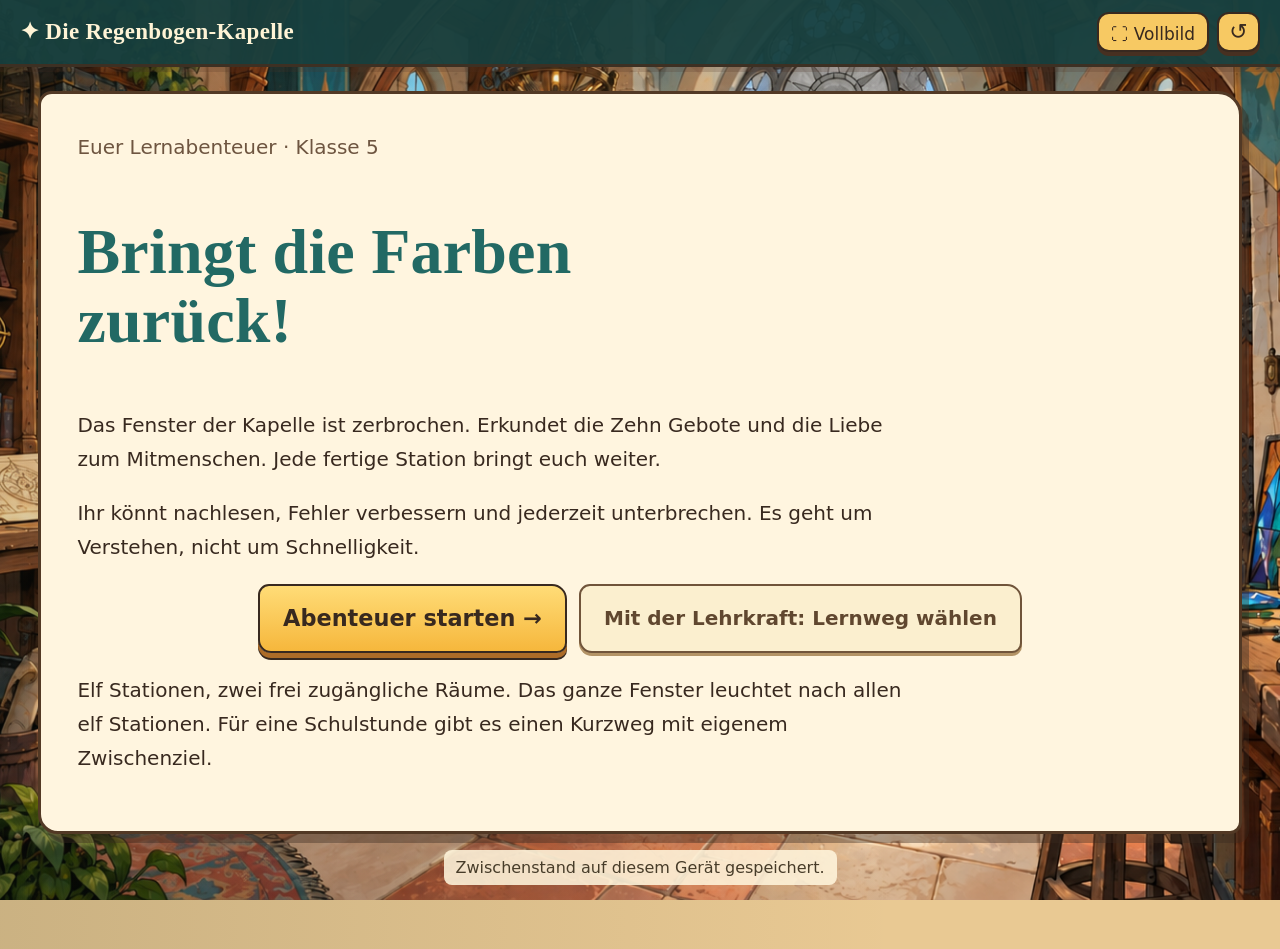
<file: index.html>
<!doctype html>
<html lang="de"><head><meta charset="utf-8"><meta name="viewport" content="width=device-width,initial-scale=1"><title>Die Regenbogen-Kapelle · Gemeinsam entdecken</title><meta name="description" content="Lernabenteuer für Klasse 5: Zehn Gebote, Nächstenliebe und hilfreiche Entscheidungen.">
<link rel="stylesheet" href="styles.css?v=5.0"><link rel="stylesheet" href="adventure.css?v=5.0"><link rel="stylesheet" href="stations.css?v=5.0"><link rel="stylesheet" href="backpack.css?v=5.0"><link rel="stylesheet" href="mountain.css?v=5.0"><link rel="stylesheet" href="learning.css?v=5.0">
<link rel="stylesheet" href="scenes.css?v=5.0">
<link rel="stylesheet" href="responsive.css?v=5.0">
<link rel="stylesheet" href="bonus.css?v=5.0">
<script src="core.js?v=5.0" defer></script><script src="content.js?v=5.0" defer></script><script src="curriculum.js?v=5.0" defer></script><script src="script.js?v=5.0" defer></script><script src="fullscreen.js?v=5.0" defer></script><script src="bonus.js?v=5.0" defer></script><script src="bonus-echo.js?v=5.0" defer></script><script src="bonus-climb.js?v=5.0" defer></script><script src="bonus-window.js?v=5.0" defer></script></head>
<body><header class="adventure-header"><span class="adventure-brand">✦ Die Regenbogen-Kapelle</span><div class="top-actions"><button id="fullscreenBtn" class="icon-btn fullscreen-btn" type="button" aria-pressed="false">⛶ Vollbild</button><button id="resetBtn" class="icon-btn" type="button" aria-label="Spiel zurücksetzen">↺</button></div></header><p id="fullscreenStatus" class="fullscreen-status" role="status" hidden></p>
<main class="wrap"><section id="intro" class="card intro-v4"><p class="kicker">Euer Lernabenteuer · Klasse 5</p><h1>Bringt die Farben<br>zurück!</h1><p>Das Fenster der Kapelle ist zerbrochen. Erkundet die Zehn Gebote und die Liebe zum Mitmenschen. Jede fertige Station bringt euch weiter.</p><p>Ihr könnt nachlesen, Fehler verbessern und jederzeit unterbrechen. Es geht um Verstehen, nicht um Schnelligkeit.</p><div class="button-row"><button id="startBtn" class="btn sunshine">Abenteuer starten →</button><button id="introRoute" class="btn ghost">Mit der Lehrkraft: Lernweg wählen</button></div><p>Elf Stationen, zwei frei zugängliche Räume. Das ganze Fenster leuchtet nach allen elf Stationen. Für eine Schulstunde gibt es einen Kurzweg mit eigenem Zwischenziel.</p><noscript>Bitte aktiviere JavaScript, um zu spielen.</noscript></section>
<section id="game" hidden><nav class="map-header room-switch" aria-label="Räume und Lernweg"><button id="roomOne" class="btn ghost">📜 Zehn Gebote</button><button id="roomTwo" class="btn ghost">❤️ Liebe im Alltag</button><button id="routeBtn" class="btn ghost">Lernweg wählen</button><button id="finalBtn" class="btn ghost">Unser Stand</button><button id="bonusBtn" class="btn ghost bonus-nav">🎁 Bonusspiele</button></nav><p id="progress" class="restoration-progress" role="status"></p><div id="roomContent" class="card"></div></section>
<section id="final" class="card" hidden><div id="finalContent"></div><button id="returnBtn" class="btn sunshine">Weiter entdecken →</button></section><p id="saveStatus" class="save-status" role="status"></p></main></body></html>
</file>
<file: styles.css>
:root{--sunshine:#FFC94D;--sunshine-dark:#F0A900;--coral:#FF7A93;--coral-dark:#E85D77;--sky:#4FC3E8;--sky-dark:#2AA8D1;--mint:#34D1A6;--mint-dark:#1FB48C;--violet:#9B7EDE;--violet-dark:#8562C9;--cream:#FFFDF8;--cream-2:#FFF6E4;--ink:#3A2E52;--ink-soft:#6C6285;--grey-glass:#DEE3EC;--shadow:rgba(58,46,82,.18);--bg-top:#BFE9FB;--bg-mid:#FBE4F1;--bg-bottom:#FFD9C7;color-scheme:light}
@media(prefers-color-scheme:dark){:root{--cream:#2C2445;--cream-2:#241D3A;--ink:#FFF7EC;--ink-soft:#CFC4E8;--grey-glass:#4A4468;--shadow:rgba(0,0,0,.5);--bg-top:#161033;--bg-mid:#241A3E;--bg-bottom:#3A1F3C;color-scheme:dark}}
*{box-sizing:border-box}html,body{margin:0;padding:0}body{min-height:100vh;background:linear-gradient(160deg,var(--bg-top),var(--bg-mid) 55%,var(--bg-bottom));font-family:ui-rounded,"Arial Rounded MT Bold",system-ui,-apple-system,sans-serif;color:var(--ink);overflow-x:hidden;position:relative}h1,h2,h3,h4,.display{font-family:ui-rounded,"Arial Rounded MT Bold",system-ui,sans-serif;font-weight:700;letter-spacing:.2px}button,input{font:inherit}button:focus-visible,input:focus-visible{outline:3px solid var(--ink);outline-offset:3px}
.blob{position:fixed;border-radius:50%;filter:blur(2px);opacity:.55;z-index:0;pointer-events:none}.blob1{width:220px;height:220px;background:var(--sunshine);top:-60px;left:-70px}.blob2{width:160px;height:160px;background:var(--mint);bottom:10%;left:-60px}.blob3{width:260px;height:260px;background:var(--coral);bottom:-100px;right:-90px;opacity:.4}.blob4{width:140px;height:140px;background:var(--sky);top:8%;right:-40px;opacity:.5}
.wrap{position:relative;z-index:1;max-width:760px;margin:0 auto;padding:20px 18px 60px}.screen{display:none}.screen.active{display:block}.btn{font-weight:700;font-size:1.05rem;border:none;border-radius:999px;padding:14px 28px;cursor:pointer;color:#fff;background:var(--sky);box-shadow:0 6px 0 var(--sky-dark);transition:transform .08s,box-shadow .08s;min-height:48px}.btn:active{transform:translateY(4px);box-shadow:0 2px 0 var(--sky-dark)}.btn.sunshine{background:var(--sunshine);box-shadow:0 6px 0 var(--sunshine-dark);color:#3A2E52}.btn.coral{background:var(--coral);box-shadow:0 6px 0 var(--coral-dark)}.btn.mint{background:var(--mint);box-shadow:0 6px 0 var(--mint-dark)}.btn.ghost{background:transparent;color:var(--ink);box-shadow:none;border:2px solid var(--grey-glass)}.btn:disabled{opacity:.45;cursor:not-allowed;box-shadow:none;transform:none}.card{background:var(--cream);border-radius:28px;padding:28px 24px;box-shadow:0 14px 34px var(--shadow)}
.intro-hero,.finale-hero{display:flex;justify-content:center;margin:10px 0 4px}#windowSvg{width:220px;height:auto;overflow:visible}#windowSvg .wedge{transition:fill .6s}.title-block{text-align:center;margin-bottom:6px}.title-block h1{font-size:1.9rem;margin:6px 0 2px}.kicker{color:var(--ink-soft);margin:0;font-size:1rem}.story{font-size:1.08rem;line-height:1.55;text-align:center;margin:18px auto 22px;max-width:520px}.center{text-align:center}footer.credits{text-align:center;color:var(--ink-soft);font-size:.85rem;margin-top:26px}
.map-header{display:flex;align-items:center;justify-content:center;gap:2px;margin:8px 0 26px;padding:14px 6px}.map-window{width:56px;flex:0 0 auto;margin-right:8px}.map-window svg{width:100%;height:auto}.room-nav{display:flex;align-items:center;flex-wrap:wrap;justify-content:center;gap:0}.node{display:flex;flex-direction:column;align-items:center;gap:6px;background:none;border:none;cursor:pointer;padding:6px}.node .dot{width:52px;height:52px;border-radius:50%;display:flex;align-items:center;justify-content:center;font-size:1.5rem;background:var(--grey-glass);border:3px solid transparent;transition:.2s}.node .label{font-size:.72rem;font-weight:800;color:var(--ink-soft);max-width:70px;text-align:center}.node.locked{cursor:default}.node.locked .dot{opacity:.55}.node.active .dot{background:var(--cream);border-color:currentColor;box-shadow:0 4px 14px var(--shadow)}.node.done .dot{color:#fff}.node[data-accent=sunshine].active .dot,.node[data-accent=sunshine].done .dot{background:var(--sunshine);border-color:var(--sunshine-dark)}.node[data-accent=coral].active .dot,.node[data-accent=coral].done .dot{background:var(--coral);border-color:var(--coral-dark)}.node[data-accent=violet].active .dot{background:var(--violet);border-color:var(--violet-dark)}.connector{width:24px;height:3px;background:var(--grey-glass);border-radius:2px;margin-bottom:22px}.connector.done{background:var(--mint)}
.eyebrow-badge{display:inline-block;font-weight:700;font-size:.85rem;padding:5px 14px;border-radius:999px;color:#fff;margin-bottom:10px}.room-1 .eyebrow-badge{background:var(--sunshine-dark)}.room-2 .eyebrow-badge{background:var(--coral-dark)}.hilfe-panel{background:var(--cream-2);border:2px dashed var(--grey-glass);border-radius:16px;padding:14px 18px;margin-bottom:18px;font-size:.95rem;line-height:1.5}.hilfe-panel h4{margin:2px 0 8px}.hilfe-panel ul{margin:0;padding-left:22px}.hilfe-panel ul.plain{list-style:none;padding-left:0}.hilfe-panel li{margin-bottom:8px}.hilfe-panel p{margin:8px 0}.scene-intro{text-align:center;font-size:1.02rem;line-height:1.55;color:var(--ink-soft);max-width:520px;margin:0 auto 22px}.hotspot-grid{display:grid;grid-template-columns:repeat(auto-fit,minmax(108px,1fr));gap:14px;margin-bottom:6px}.hotspot{position:relative;color:var(--ink);background:var(--cream-2);border:2px solid var(--grey-glass);border-radius:20px;padding:18px 10px 14px;cursor:pointer;transition:transform .12s,box-shadow .12s;text-align:center}.hotspot:hover{transform:translateY(-3px);box-shadow:0 8px 18px var(--shadow)}.hotspot-icon{font-size:2.1rem;margin-bottom:8px}.hotspot-label{font-weight:800;font-size:.85rem;line-height:1.3}.hotspot-badge{position:absolute;top:-8px;right:-8px;width:28px;height:28px;border-radius:50%;display:flex;align-items:center;justify-content:center;font-size:.95rem;box-shadow:0 3px 8px var(--shadow)}.hotspot-badge-done{background:var(--mint);color:#fff}.hotspot-badge-locked{background:var(--grey-glass)}.hotspot-open{border-color:var(--sunshine-dark)}.hotspot-done{border-color:var(--mint-dark);background:var(--mint);color:#fff}.hotspot-info{border-style:dashed}.hotspot-locked{opacity:.55;cursor:default}.hotspot-exit-ready{border-color:var(--violet-dark);background:var(--violet);color:#fff}.detail-view .back-btn{margin-bottom:16px}.object-flavor{font-style:italic;color:var(--ink-soft);margin:0 0 18px}
.progress-dots{display:flex;gap:7px;margin:4px 0 16px;flex-wrap:wrap}.progress-dots span{width:10px;height:10px;border-radius:50%;background:var(--grey-glass)}.progress-dots span.filled{background:var(--sunshine-dark)}.question-text{font-size:1.12rem;font-weight:800;margin:0 0 18px;line-height:1.45}.options{display:flex;flex-direction:column;gap:12px}.opt-btn{text-align:left;font-weight:700;font-size:1rem;color:var(--ink);background:var(--cream-2);border:2px solid var(--grey-glass);border-radius:16px;padding:14px 18px;cursor:pointer;transition:.12s;min-height:48px}.opt-btn:hover{border-color:var(--sunshine-dark)}.opt-btn.correct{background:var(--mint);border-color:var(--mint-dark);color:#fff}.opt-btn.wrong{background:var(--coral);border-color:var(--coral-dark);color:#fff}.hint{margin-top:14px;font-size:.95rem;color:var(--ink-soft);min-height:1.2em}.sentence-box{background:var(--cream-2);border-radius:16px;padding:18px;font-size:1.1rem;font-weight:800;min-height:64px;margin-bottom:20px;line-height:1.5;border:2px dashed var(--grey-glass)}.sentence-box .placeholder{color:var(--ink-soft);font-weight:600;font-size:1rem}.chip-pool{display:flex;flex-wrap:wrap;gap:10px;justify-content:center}.chip{font-weight:800;font-size:1rem;color:var(--ink);background:var(--cream);border:2px solid var(--grey-glass);border-radius:14px;padding:11px 16px;cursor:pointer;min-height:44px}.chip:hover{border-color:var(--coral-dark)}.chip.used{display:none}
.buckets{display:flex;gap:14px;margin-top:22px;flex-wrap:wrap}.bucket{flex:1 1 140px;background:var(--cream-2);border:2px solid var(--grey-glass);border-radius:16px;padding:14px;min-height:140px;cursor:pointer;transition:.15s}.bucket h4{margin:2px 0 10px;text-align:center}.bucket-item{background:var(--cream);border-radius:10px;padding:8px 10px;font-size:.85rem;font-weight:700;margin-bottom:8px}.statement-pool{display:flex;flex-direction:column;gap:10px;margin-bottom:6px}.statement-card{text-align:left;color:var(--ink);background:var(--cream);border:2px solid var(--grey-glass);border-radius:14px;padding:13px 16px;font-weight:700;cursor:pointer;font-size:.98rem;min-height:44px}.statement-card.selected{border-color:var(--mint-dark);background:var(--mint);color:#fff}.statement-card.placed{display:none}
.keypad{max-width:280px;margin:0 auto}.keypad-display{background:var(--cream-2);border:2px solid var(--grey-glass);border-radius:14px;text-align:center;font-size:1.8rem;font-weight:700;padding:10px;margin-bottom:14px;letter-spacing:4px;min-height:52px}.keypad-grid{display:grid;grid-template-columns:repeat(3,1fr);gap:10px}.keypad-btn{font-weight:700;font-size:1.3rem;background:var(--cream);border:2px solid var(--grey-glass);border-radius:14px;padding:14px 0;cursor:pointer;color:var(--ink);min-height:52px}.keypad-btn:hover{border-color:var(--sunshine-dark)}.keypad-btn.keypad-ok{background:var(--mint);color:#fff;border-color:var(--mint-dark)}.keypad-btn.keypad-del{background:var(--coral);color:#fff;border-color:var(--coral-dark)}.keypad-btn:disabled{opacity:.5}
.catch-score{text-align:center;font-weight:700;margin-bottom:10px}.catch-game{position:relative;height:300px;background:linear-gradient(180deg,var(--bg-top),var(--cream-2));border-radius:20px;overflow:hidden;border:2px solid var(--grey-glass);margin-bottom:6px}.catch-chip{position:absolute;top:-54px;font-weight:700;font-size:.92rem;background:var(--cream);border:2px solid var(--sunshine-dark);border-radius:999px;padding:9px 15px;cursor:pointer;box-shadow:0 4px 10px var(--shadow);color:var(--ink);max-width:90%;overflow-wrap:anywhere}.catch-static-pool{display:flex;flex-wrap:wrap;gap:10px;justify-content:center;padding:16px;background:var(--cream-2);border-radius:20px;margin-bottom:6px}.catch-static-pool .catch-chip{position:static}.success-box{text-align:center;padding:10px 0 2px}.success-box .big-emoji{font-size:2.6rem;display:block;margin-bottom:6px}.success-box p{font-size:1.05rem;line-height:1.5}.message-card{background:var(--cream-2);border-left:6px solid var(--sunshine-dark);border-radius:16px;padding:20px 22px;font-size:1.08rem;line-height:1.6;margin:20px 0}.cert{border:3px dashed var(--sunshine-dark);border-radius:20px;padding:22px;text-align:center;margin:22px 0;background:var(--cream)}.cert input{font-weight:700;font-size:1.1rem;text-align:center;color:var(--ink);border:none;border-bottom:3px solid var(--grey-glass);background:transparent;padding:8px 4px;width:80%;max-width:320px}.cert-name{font-size:1.3rem;margin:10px 0 4px;min-height:1.6em;overflow-wrap:anywhere}.button-row{display:flex;gap:12px;justify-content:center;flex-wrap:wrap;margin-top:20px}.confetti{position:fixed;top:-20px;width:10px;height:16px;z-index:5;pointer-events:none;border-radius:2px}.top-actions{position:fixed;top:14px;right:14px;z-index:6}.icon-btn{background:var(--cream);color:var(--ink);border:none;border-radius:50%;width:42px;height:42px;font-size:1.1rem;box-shadow:0 4px 12px var(--shadow);cursor:pointer}
@media(prefers-reduced-motion:no-preference){.blob{animation:floaty 9s ease-in-out infinite}.blob2{animation-duration:11s}.blob3{animation-duration:13s}.blob4{animation-duration:10s}@keyframes floaty{50%{transform:translateY(-18px) scale(1.04)}}#windowSvg.complete .glow{animation:pulseglow 2.4s ease-in-out infinite}@keyframes pulseglow{0%,100%{opacity:.35}50%{opacity:.75}}.hotspot-exit-ready{animation:exitPulse 1.6s ease-in-out infinite}@keyframes exitPulse{50%{box-shadow:0 0 0 8px rgba(155,126,222,0)}}.shake{animation:shake .4s}@keyframes shake{20%{transform:translateX(-8px)}40%{transform:translateX(8px)}60%{transform:translateX(-6px)}80%{transform:translateX(6px)}}.catch-chip.falling{animation:dropfall linear forwards}@keyframes dropfall{to{transform:translateY(360px)}}.catch-caught{animation:caughtPop .4s ease forwards!important}@keyframes caughtPop{to{transform:scale(1.5);opacity:0}}.catch-wrong{animation:wrongShrink .4s ease forwards!important}@keyframes wrongShrink{to{transform:scale(.5);opacity:0}}.confetti{animation:fall linear forwards}@keyframes fall{to{transform:translateY(110vh) rotate(360deg);opacity:.9}}}
@media(prefers-reduced-motion:reduce){*,*::before,*::after{transition:none!important;animation:none!important}}
@media(max-width:480px){.title-block h1{font-size:1.5rem}.card{padding:22px 16px;border-radius:22px}.buckets{flex-direction:column}.connector{width:14px}.wrap{padding-top:60px}}
.mini-game h2{font-size:1.45rem;margin:0 0 12px;overflow-wrap:anywhere}.mini-game h3{font-size:1.15rem;line-height:1.45}.mini-intro,.mini-story{line-height:1.6}.mini-story{padding:18px;border-radius:18px;background:var(--cream-2);border-left:5px solid var(--violet)}.mini-visual{display:flex;align-items:center;justify-content:center;gap:10px;min-height:110px;margin:22px 0 10px;padding:20px;border-radius:20px}.bridge-visual{background:linear-gradient(180deg,var(--cream-2) 48%,#2a8baa 49%,#19647e);border-inline:16px solid var(--mint-dark)}.mini-piece{display:flex;align-items:center;justify-content:center;width:65px;height:46px;font-size:1.8rem;border:2px dashed var(--ink-soft);border-radius:10px;opacity:.28;filter:grayscale(1);transition:opacity .3s,transform .3s}.mini-piece.restored{opacity:1;filter:none;transform:translateY(-4px);border-style:solid;background:var(--sunshine);border-color:var(--sunshine-dark)}.workshop-visual{display:grid;grid-template-columns:repeat(2,minmax(0,80px));gap:5px;background:var(--cream-2);border:5px solid var(--violet-dark);border-radius:85px 85px 14px 14px;width:min(100%,220px);margin-inline:auto}.workshop-visual .mini-piece{width:100%;height:55px}.workshop-visual .mini-piece.restored{transform:none;color:#3a2e52}.workshop-visual .mini-piece:nth-child(2).restored{background:var(--coral)}.workshop-visual .mini-piece:nth-child(3).restored{background:var(--sky)}.workshop-visual .mini-piece:nth-child(4).restored{background:var(--mint)}.mini-progress{text-align:center;font-weight:800;color:var(--ink-soft)}.mini-feedback{line-height:1.6;border-radius:14px;min-height:1.6em;margin:18px 0}.mini-feedback:not(:empty){padding:16px;background:var(--cream-2);border-left:5px solid var(--sunshine-dark)}.mini-feedback.helpful{border-left-color:var(--mint-dark)}.mini-next{margin-bottom:10px}.mini-game [hidden]{display:none!important}.mini-game .opt-btn{line-height:1.5}.mini-game .opt-btn.correct{color:#183c31}.mini-game .opt-btn:disabled{cursor:default}.mini-game .opt-btn.tried{border-style:dashed}.mini-recap{padding-left:24px;line-height:1.65}.mini-recap li{margin-bottom:12px}.mini-reflection{padding:16px;background:var(--cream-2);border-radius:14px;line-height:1.6}.backpack-visual{text-align:center;margin:20px 0}.backpack-icon{font-size:4rem;display:block}.backpack-pebbles{display:flex;justify-content:center;gap:14px}.pebble{font-size:2rem}.stone-list{display:grid;gap:12px}.stone-button{padding:18px;border:2px solid var(--grey-glass);background:var(--cream-2);color:var(--ink);border-radius:22px;text-align:left;line-height:1.5;cursor:pointer;font-weight:700}.stone-button:hover{border-color:var(--violet)}.stone-button.lifted{border-color:var(--mint-dark);cursor:default;opacity:.65}.mini-game h3:focus{outline:none}
@media(max-width:480px){.mini-game h2{font-size:1.25rem}.mini-story{padding:14px}.mini-visual{padding:14px;gap:6px}.mini-piece{width:55px}.mini-next{width:100%}}
@media print{@page{size:A4;margin:18mm}:root{--cream:#fff;--cream-2:#fff;--ink:#000;--ink-soft:#333;--sunshine-dark:#a56c00}body{background:#fff;color:#000}.blob,.top-actions,.confetti,.button-row,#nameInput,#screen-intro,#screen-game{display:none!important}.wrap{padding:0;max-width:none}.cert,.message-card{break-inside:avoid}#screen-finale.active{display:block}#windowSvg{print-color-adjust:exact;-webkit-print-color-adjust:exact}}
</file>
<file: adventure.css>
/* Ein warmes, handgezeichnetes Point-and-Click-Abenteuer.
   Die helle Palette ist bewusst unabhängig vom System-Dunkelmodus. */
:root{--sunshine:#ffc64c;--sunshine-dark:#a9691b;--coral:#ef805b;--coral-dark:#a8422c;--sky:#70c9cd;--sky-dark:#257e82;--mint:#8ec890;--mint-dark:#387e58;--violet:#aa8ed0;--violet-dark:#685080;--cream:#fff6de;--cream-2:#f5e7c6;--ink:#38291f;--ink-soft:#6e5540;--grey-glass:#c2c9bc;--shadow:rgba(45,27,17,.28);--bg-top:#b5e4da;--bg-mid:#fff0c0;--bg-bottom:#e8a16b;color-scheme:light}
html{min-height:100%;background:#e9c993}body{background:linear-gradient(90deg,rgba(30,45,34,.15),transparent 70%),var(--chapel-scene) center center / cover fixed;min-height:100vh;font-family:'Trebuchet MS',Verdana,system-ui,sans-serif;line-height:1.45}.blob{display:none}button,input{font-family:inherit}button:focus-visible,input:focus-visible,[role=button]:focus-visible{outline:4px solid #087c88;outline-offset:5px}h1,h2,h3,h4,.display{font-family:Georgia,'Palatino Linotype',serif;font-weight:800;color:var(--ink)}
.adventure-header{position:relative;z-index:7;display:flex;align-items:center;justify-content:space-between;gap:20px;padding:17px 90px 17px 30px;border-bottom:3px solid #3d3023;background:#173f3eeF;color:#fff4d6;box-shadow:0 5px 0 #4e322535}.adventure-brand{font-family:Georgia,serif;font-size:1.15rem;font-weight:bold;letter-spacing:.3px}.adventure-brand>span{color:#ffc954;font-size:1.5rem;margin-right:9px}.adventure-tag{font-size:.8rem;color:#d2e6cb}.top-actions{top:12px;right:22px;z-index:8}.icon-btn{border:2px solid #38291f;border-radius:12px;background:#f7c963;box-shadow:0 4px 0 #473021;color:#38291f;width:43px;height:40px}.wrap{max-width:1180px;padding:40px 28px 75px;margin:0 auto}#screen-intro.active{display:grid;grid-template-columns:minmax(0,540px) 1fr;gap:32px;align-items:end;min-height:calc(100vh - 190px)}
.intro-copy{position:relative;padding:36px 36px 28px;background:#fff3d7;border:3px solid #503323;border-radius:10px 30px 14px 25px;box-shadow:8px 10px 0 #38291f44,inset 0 0 0 7px #f4deb4;background-image:radial-gradient(#ab7c3820 .65px,transparent .65px);background-size:6px 6px}.intro-copy::before,.intro-copy::after{content:'✦';position:absolute;color:#ba7c2e;font-size:18px;top:10px}.intro-copy::before{left:14px}.intro-copy::after{right:14px}.title-block{text-align:left}.title-block .kicker{font-weight:800;text-transform:uppercase;letter-spacing:1.5px;color:#247777;font-size:.7rem;margin:4px 0 18px}.title-block h1{font-size:clamp(2rem,3.6vw,3.15rem);line-height:1.05;letter-spacing:-1.5px;margin:0 0 22px;color:#443023}.title-block h1 span{display:inline-block;color:#b64c28;font-size:1.35em;text-shadow:1px 2px 0 #ffc863}.story{text-align:left;margin:0 0 24px;font-size:1rem;line-height:1.75;max-width:none}.intro-copy .center{text-align:left}.btn{border:2px solid #38291f;border-radius:11px 15px 10px 13px;font-weight:800;font-size:1rem;min-height:50px;padding:13px 23px;color:#243a36;background:#8acaca;box-shadow:0 5px 0 #3d5e56,0 7px 0 #38291f;transition:transform .12s,filter .12s}.btn:hover{filter:brightness(1.06);transform:translateY(-2px)}.btn:active{transform:translateY(4px);box-shadow:0 1px 0 #38291f}.btn.sunshine{background:linear-gradient(#ffdc77,#f6b73c);box-shadow:0 5px 0 #ad6c28,0 7px 0 #38291f;color:#38291f}.btn.coral{background:linear-gradient(#f3a17b,#e97654);box-shadow:0 5px 0 #a6412b,0 7px 0 #38291f;color:#38291f}.btn.mint{background:linear-gradient(#b9df97,#83bd80);box-shadow:0 5px 0 #47764c,0 7px 0 #38291f;color:#223b28}.btn.ghost{border:2px solid #70543a;background:#fbefcf;box-shadow:0 3px 0 #b39366;color:#60472f}.btn:disabled{transform:none;filter:none}#startBtn{font-size:1.12rem;display:flex;gap:30px;align-items:center}#startBtn span{font-size:1.5rem}.adventure-facts{display:flex;flex-wrap:wrap;gap:7px 13px;margin-top:28px;font-size:.72rem;font-weight:800;color:#6d543a}.adventure-facts span::before{content:'✦ ';color:#bc7930}footer.credits{text-align:left;font-size:.72rem;line-height:1.6;border-top:1px solid #d8bd87;padding-top:12px;margin-top:16px}
.window-note{justify-self:end;display:flex;align-items:center;gap:16px;max-width:355px;padding:14px 20px;margin-bottom:8px;transform:rotate(2deg);background:#e8f4dceF;border:3px solid #3d4c34;border-radius:10px 23px 8px 19px;box-shadow:5px 7px 0 #24382865}.window-note strong{font-family:Georgia,serif;line-height:1.25;font-size:1.08rem;color:#28534e}.window-note p{font-size:.78rem;line-height:1.5;margin:6px 0 0}.window-note .intro-hero{width:75px;min-width:75px;margin:0}.window-note #windowSvg{width:75px!important}.window-note #windowSvg .glow{opacity:.3}
.map-header{max-width:660px;margin:0 auto 25px;padding:10px 20px;border:3px solid #493122;border-radius:16px 9px 17px 12px;box-shadow:5px 6px 0 #38291f50;background:linear-gradient(100deg,#ffefc7,#f3d39f)}.map-window{width:43px;margin-right:18px}.node{padding:5px 8px}.node .dot{width:49px;height:49px;border:2px solid #5c422c;box-shadow:0 3px 0 #86674340;border-radius:13px;transform:rotate(-3deg)}.node .label{font-size:.76rem;max-width:90px;color:#503b29}.node.active .dot{box-shadow:0 3px 0 #5c422c}.node.done .dot{color:#244333}.node.locked .dot{opacity:.65}.connector{background:#b39972;width:34px;height:4px}.connector.done{background:#43845c}.card{border:3px solid #523925;border-radius:14px 24px 12px 20px;background:#fff5df;box-shadow:7px 9px 0 #38291f65;padding:28px 32px 34px}.room-card{position:relative;overflow:hidden}.room-card::before{content:'';display:block;height:156px;margin:-28px -32px 25px;background:linear-gradient(0deg,#153b3833,transparent),var(--chapel-scene) center 42% / cover;border-bottom:3px solid #65462d}.eyebrow-badge{font-family:Georgia,serif;font-size:1.05rem;font-weight:bold;padding:8px 20px;border:2px solid #493122;border-radius:6px 13px 7px 10px;transform:rotate(-1deg);box-shadow:2px 3px 0 #c5ac7d;color:#fff4d6}.room-1 .eyebrow-badge{background:#28797a}.room-2 .eyebrow-badge{background:#ad5237}.scene-intro{text-align:left;margin:14px 0 25px;max-width:740px;color:#70543d;font-size:1rem;line-height:1.7}.hotspot-grid{grid-template-columns:repeat(auto-fit,minmax(175px,1fr));gap:19px;padding:7px 4px}.hotspot{min-height:168px;background:linear-gradient(145deg,#fff6d7,#f5d99f);border:2px solid #725333;border-radius:14px 19px 10px 18px;box-shadow:3px 5px 0 #a37d4966;padding:18px 14px 13px;color:#493320;transform:rotate(-1deg)}.hotspot:nth-child(even){transform:rotate(1deg);background:linear-gradient(145deg,#e1f1d0,#b5d6b6)}.hotspot:nth-child(3n){background:linear-gradient(145deg,#ffe6c9,#eeb29a)}.hotspot:nth-child(4n){background:linear-gradient(145deg,#d7f0ee,#9cceca)}.hotspot:hover{transform:translateY(-5px) rotate(0);box-shadow:4px 9px 0 #a37d4955}.hotspot-icon{font-size:2.5rem;line-height:1.3;filter:drop-shadow(2px 3px 0 #88623e35);margin-bottom:10px}.hotspot-label{font-size:.92rem;line-height:1.3;max-width:170px;margin:0 auto}.hotspot::after{content:'Entdecken →';display:block;font-size:.68rem;letter-spacing:.5px;text-transform:uppercase;font-weight:800;margin-top:13px;color:#765337}.hotspot.hotspot-done{background:linear-gradient(145deg,#e5f5c8,#a8cf92);color:#2f4b2b;border-color:#4d7643}.hotspot-done::after{content:'Geschafft!';color:#315830}.hotspot.hotspot-info{background:#ead9b5;border-style:dashed}.hotspot-info::after{content:'Nachschlagen';color:#6b4e34}.hotspot.hotspot-locked{background:#e1d8c5;opacity:.65}.hotspot-locked::after{content:'Noch verschlossen'}.hotspot.hotspot-exit-ready{background:linear-gradient(#ffd67e,#f3b044);border-color:#8d581e;color:#43321e}.hotspot-exit-ready::after{content:'Weiter geht’s →';color:#513516}.hotspot-badge{border:2px solid #506d3c;box-shadow:1px 2px 0 #55482f40;width:30px;height:30px;right:-9px;top:-10px}.hotspot-badge-done{color:#2c4929;background:#c8e69d}
.object-flavor{font-style:normal;border-left:4px solid #cd9762;padding:2px 0 2px 15px;font-size:.9rem;line-height:1.65;max-width:780px}.detail-view{max-width:780px;margin:0 auto}.detail-view .back-btn{font-size:.85rem;padding:9px 17px;min-height:42px;margin-bottom:23px}.question-text{font-family:Georgia,serif;font-size:1.3rem;font-weight:bold;line-height:1.55}.opt-btn,.chip,.statement-card,.keypad-btn{border:2px solid #b8965e;border-radius:10px 15px 10px 13px;box-shadow:0 3px 0 #c7a66e55;background:#fffaf0;color:#493523;line-height:1.55}.opt-btn{padding:15px 19px}.opt-btn:hover,.chip:hover,.statement-card:hover{border-color:#318180;background:#edf4df}.opt-btn.correct,.statement-card.selected{background:#c1df9d;border-color:#4b793c;color:#264024}.opt-btn.wrong{background:#f2c3aa;color:#5b281d;border-color:#ba6346}.hint{font-size:.95rem;color:#755635;line-height:1.6}.hilfe-panel{border:2px dashed #b68d51;background:#fff8e7;border-radius:10px;line-height:1.8}.hilfe-panel h4{color:#286f71;font-size:1.2rem}.hilfe-panel li{margin-bottom:18px}.sentence-box{border:2px dashed #a8844e;background:#f7e8be;font-size:1rem}.bucket{background:#ecedd3;border:2px solid #80986f;box-shadow:3px 4px 0 #bcc6a766;border-radius:10px 17px 12px 19px}.bucket-item{color:#355131;background:#fffdf0}.keypad-display{background:#eef0d5;border:3px solid #736247;border-radius:10px;color:#355a46}.keypad-btn.keypad-ok{color:#234e32;background:#a9d399}.keypad-btn.keypad-del{color:#662f20;background:#f3aa86}.catch-game{border:3px solid #716a43;background:linear-gradient(#b1dedd,#eff3c8);box-shadow:inset 0 -24px #9bba73}.catch-chip{color:#4c3927;background:#fff3c9;border:2px solid #8c6b31}.catch-score{color:#286d69}
.mini-game h2{color:#a7482c;font-size:1.8rem}.mini-game h3{color:#366b64;font-size:1.2rem}.mini-progress{font-weight:800;letter-spacing:.4px;color:#746044}.mini-story{background:#f6e7bd;border-left:5px solid #df9b3c;border-radius:7px 16px 11px 10px}.mini-feedback:not(:empty){background:#fff8e4;border:2px dashed #c2944e;color:#604a2f}.mini-feedback.helpful{border-color:#659462;background:#e5efd2}.mini-reflection{background:#e3edda;border:1px solid #b5c6a0;border-radius:10px;color:#42613d}.mini-recap{color:#58442e}.stone-button{background:#ede0c4;border-color:#aa9165;box-shadow:3px 4px 0 #bda77f70}.stone-button:hover{border-color:#357d73}.stone-button.lifted{background:#d8e8c0;color:#335234}.bridge-visual{background:linear-gradient(#b8e2da 40%,#4caca8 41%,#267d89);border-inline:18px solid #59804e;border-radius:20px 15px 13px 20px;box-shadow:inset 0 -10px #24677733}.bridge-visual .mini-piece{flex:1;max-width:180px;background:#f4d6a1;color:#513b22;border-color:#76522d}.bridge-visual .mini-piece.restored{background:repeating-linear-gradient(0deg,#b57943 0 5px,#c59252 6px 14px);border:3px solid #563e28;border-radius:7px;box-shadow:0 5px 0 #614623}.workshop-visual{border-color:#705030;background:#ddc897;box-shadow:4px 5px 0 #ab845955}.workshop-visual .mini-piece{border-color:#6a583b}.backpack-visual{background:radial-gradient(ellipse,#e3e9bb,transparent 70%);padding:12px}
#screen-finale.active{max-width:800px;margin:0 auto;padding:30px 36px;background:#fff4d7;border:3px solid #5c3c27;border-radius:16px 27px 13px 21px;box-shadow:7px 8px 0 #38291f60}#screen-finale .title-block{text-align:center}#screen-finale h1{font-size:2.5rem;line-height:1.15;margin-top:18px;color:#a24928}.message-card{background:#f5e8c0;border-left-color:#bd8430}.cert{background:#fffaf0;border:3px dashed #b18b48;box-shadow:inset 0 0 0 5px #fff4d8}.cert-name{color:#286e67;font-family:Georgia,serif}.cert input{color:#493b2a}.success-box{padding:20px 0 10px}.success-box p{line-height:1.7}.success-box .big-emoji{font-size:3.5rem}
@media(min-width:1400px){.wrap{max-width:1320px}#screen-intro.active{grid-template-columns:560px 1fr}.intro-copy{padding:42px}}
@media(max-width:800px){body{background-attachment:scroll;background-position:62% top;background-size:auto 100vh;background-color:#d4ba8c}.adventure-header{padding-left:18px}.adventure-tag{display:none}.wrap{padding:25px 18px 50px}#screen-intro.active{grid-template-columns:minmax(0,1fr);gap:25px;padding-top:105px}.intro-copy{max-width:580px;padding:28px;margin:auto}.window-note{justify-self:center;max-width:400px;transform:rotate(1deg)}.title-block h1{font-size:2.6rem}.room-card::before{height:130px}.hotspot-grid{grid-template-columns:repeat(3,minmax(0,1fr));gap:14px}.hotspot{min-height:165px;padding:16px 9px}.hotspot-label{font-size:.82rem}.card{padding:24px}.room-card::before{margin:-24px -24px 23px}}
@media(max-width:480px){.adventure-header{min-height:65px;padding:14px 74px 14px 14px}.adventure-brand{font-size:.9rem;max-width:245px}.adventure-brand>span{font-size:1.1rem;margin-right:5px}.top-actions{right:15px}.wrap{padding:16px 12px 35px}#screen-intro.active{padding-top:100px;gap:20px}.intro-copy{padding:26px 22px 23px;border-radius:10px 23px 12px 20px}.title-block h1{font-size:2rem;letter-spacing:-1px}.title-block .kicker{font-size:.59rem;letter-spacing:1.1px}.story{font-size:.91rem;line-height:1.7}#startBtn{width:100%;justify-content:space-between;font-size:1rem}.window-note{margin:0 9px;padding:10px 16px}.window-note .intro-hero{width:60px;min-width:60px}.window-note #windowSvg{width:60px!important}.window-note strong{font-size:.95rem}.map-header{padding:9px 5px;margin-bottom:18px}.map-window{width:32px;margin-right:6px}.node{padding:4px}.node .dot{width:40px;height:40px;font-size:1.2rem}.node .label{font-size:.65rem;max-width:67px}.connector{width:15px}.card{padding:20px 15px}.room-card::before{margin:-20px -15px 20px;height:112px}.eyebrow-badge{font-size:.86rem;padding:7px 12px}.hotspot-grid{grid-template-columns:repeat(2,minmax(0,1fr));gap:15px 13px}.hotspot{min-height:163px}.hotspot-icon{font-size:2.2rem}.hotspot-label{font-size:.83rem;overflow-wrap:anywhere}.scene-intro{font-size:.9rem}.question-text{font-size:1.14rem}.mini-game h2{font-size:1.4rem}.opt-btn{font-size:.94rem;padding:12px 14px}.mini-story,.mini-intro,.mini-feedback,.mini-reflection,.mini-recap{font-size:.94rem}.button-row .btn{width:100%}#screen-finale.active{padding:24px 18px}#screen-finale h1{font-size:1.9rem}.adventure-facts{font-size:.66rem;gap:6px 9px}}
@media(prefers-reduced-motion:reduce){.btn,.hotspot,.mini-piece{transition:none}.btn:hover,.hotspot:hover{transform:none}}
@media print{body{background:#fff}.adventure-header,.window-note{display:none!important}.wrap{padding:0}#screen-finale.active{border:0;box-shadow:none;max-width:none;padding:0;background:#fff}.message-card,.cert{background:#fff}.cert{box-shadow:none}}

/* Sichtbarer Fortschritt und Trefferrückmeldung */
:root{--chapel-scene:url('assets/kapelle-kaputt.png')}
body.restored{--chapel-scene:url('assets/kapelle.png')}
.restoration-progress{width:fit-content;max-width:100%;margin:0 auto 22px;padding:10px 20px;background:#fff4d7;border:2px solid #634927;border-radius:12px;font-weight:800;color:#355d50;text-align:center}
.finale-scene{display:block;width:100%;border:3px solid #866135;border-radius:14px;margin:0 auto 20px}
.catch-rules{font-size:.9rem;line-height:1.6;color:#60482d}
.catch-score{padding:12px;border:3px solid #98794d;border-radius:12px;background:#fff5d9}
.catch-score.score-good{border-color:#28733e;background:#d3edb8;color:#214b28}
.catch-score.score-bad{border-color:#a33332;background:#f9d5c9;color:#762321}
body::after{content:'';position:fixed;inset:0;pointer-events:none;z-index:50;opacity:0}
body.hit-good::after{opacity:1;background:rgba(72,190,91,.15);box-shadow:inset 0 0 65px rgba(33,160,64,.65)}
body.hit-bad::after{opacity:1;background:rgba(225,53,40,.17);box-shadow:inset 0 0 65px rgba(210,40,35,.65)}
@media(prefers-reduced-motion:reduce){body.hit-good::after,body.hit-bad::after{display:none}}
</file>
<file: stations.css>
/* Neun eigens illustrierte Adventure-Orte aus einem 3×3-Bildatlas. */
[data-station]{--scene-x:0%;--scene-y:0%}
[data-station="alltag"]{--scene-x:50%}
[data-station="reihenfolge"]{--scene-x:100%}
[data-station="frage"]{--scene-y:50%}
[data-station="antwort"],[data-station="buch"]{--scene-x:50%;--scene-y:50%}
[data-station="sortieren"]{--scene-x:100%;--scene-y:50%}
[data-station="doppel"]{--scene-y:100%}
[data-station="bruecke"]{--scene-x:50%;--scene-y:100%}
[data-station="werkstatt"]{--scene-x:100%;--scene-y:100%}
.hotspot[data-station]{padding:10px 10px 15px;overflow:hidden}
.hotspot[data-station] .hotspot-icon{font-size:0;aspect-ratio:1;background-image:url('assets/stationen.png');background-size:300% 300%;background-position:var(--scene-x) var(--scene-y);border:2px solid #6c5035;border-radius:12px 16px 9px 14px;filter:none;margin-bottom:12px}
.hotspot[data-station="bergpruefung"] .hotspot-icon{background-image:url('assets/berg.png');background-size:cover;background-position:center}
.hotspot[data-station="sorgenweg"] .hotspot-icon{background-image:url('assets/sorgenweg.png');background-size:cover;background-position:center}
.hotspot[data-station="buch"]{grid-column:1/-1;display:grid;grid-template-columns:96px 1fr;align-items:center;background:linear-gradient(110deg,#fff5be,#e4bf76);border:3px solid #89612e;border-style:solid;text-align:left;transform:none}
.hotspot[data-station="buch"] .hotspot-icon{grid-row:1/3;margin:0 16px 0 0;width:80px}
.hotspot[data-station="buch"] .hotspot-label{max-width:none;margin:0;font:700 1.3rem Georgia}
.hotspot[data-station="buch"]::after{content:'Euer Begleiter · Gebote & hilfreiche Gedanken';margin:0;text-transform:none;letter-spacing:0}
.station-tools{position:sticky;top:8px;z-index:8;display:flex;justify-content:flex-end;pointer-events:none;margin:-5px 0 18px}
.book-quick{pointer-events:auto;background:#ffda7f;color:#46331e;border:2px solid #75532b;font-size:.85rem;padding:10px 14px;box-shadow:2px 3px #76502b40}
.station-art{width:min(100%,350px);aspect-ratio:1;margin:0 auto 24px;border:5px solid #705239;border-radius:22px 12px 24px 10px;background-image:url('assets/stationen.png');background-size:300% 300%;background-position:var(--scene-x) var(--scene-y);box-shadow:5px 7px 0 #75573540}
.station-title{text-align:center;color:#285d58;font-family:Georgia,serif}
.detail-view[data-station="reihenfolge"] .chip{background:linear-gradient(120deg,#efead2,#c5c1a6);border-color:#7b8070;border-radius:8px 17px 5px 10px}
.detail-view[data-station="reihenfolge"] .sentence-box{background:#d5d3bd;border:3px solid #737864;color:#34433d}
.detail-view[data-station="alltag"] .statement-card{background:#fff0ba;border:2px solid #a98043;box-shadow:3px 4px 0 #b5966240}
.detail-view[data-station="sortieren"] .bucket{border:3px solid #a37a35;background:linear-gradient(#fff7d6,#e9d9a7);border-radius:10px 10px 36px 36px}
.detail-view[data-station="doppel"] .keypad{padding:22px;background:linear-gradient(135deg,#bd8544,#62452d);border:5px solid #553c29;border-radius:22px;box-shadow:inset 0 0 0 3px #eac180}
.detail-view[data-station="bedeutung"] .question-text,.detail-view[data-station="antwort"] .sentence-box{background:#f6e3ac;border:2px solid #b58c4b;padding:20px;border-radius:3px 20px 6px 15px;box-shadow:4px 5px 0 #72513530}
.book-dialog{width:min(90vw,760px);max-height:85vh;border:4px solid #694b2d;border-radius:18px;padding:24px;background:#fff4d4;color:#493523;box-shadow:12px 14px 0 #31271c55}.book-dialog::backdrop{background:#193c3bd9}.book-close{position:sticky;top:0;display:block;margin-left:auto;background:#ffda7f;z-index:1}.book-dialog h2{font-family:Georgia,serif}.book-dialog .hilfe-panel{border:0;background:transparent;padding:0}.mountain-toolbar{flex-wrap:wrap;gap:12px}.mountain-toolbar .btn{font-size:.88rem}.mountain-toolbar .btn:last-child{background:#ffe299;border:2px solid #796644}
@media(max-width:600px){.station-art{max-width:260px}.book-quick{font-size:.75rem}.book-dialog{padding:16px}.hotspot[data-station="buch"] .hotspot-label{font-size:1.1rem}.hotspot[data-station="buch"]::after{font-size:.72rem}.station-tools{top:6px}.hotspot-badge{right:3px;top:3px}}
.hotspot[data-station="buch"]{min-height:112px}.hotspot-badge{right:4px;top:4px;z-index:1}
.hotspot[data-station="ausgang"] .hotspot-icon{background-image:url('assets/kapelle-kaputt.png');background-size:350%;background-position:right 55%}
/* Auswahl muss stärker sein als das stationsspezifische Papierdesign. */
.detail-view .statement-card.selected{background:#c1eee5!important;border:4px solid #136c70!important;outline:3px solid #ffce61;outline-offset:3px;color:#163d3f;box-shadow:0 0 0 6px #ffffffa0;transform:translateX(3px)}
.statement-card.selected::before{content:'✓ AUSGEWÄHLT · ';display:block;font-size:.75rem;letter-spacing:.04em;color:#145e61}
.selection-notice{padding:12px 16px;background:#e1f3e8;border-left:4px solid #297879;border-radius:8px;font-weight:700;line-height:1.5}
.mountain-toolbar{display:grid;grid-template-columns:1fr auto;align-items:center}.mountain-toolbar>strong{grid-column:1}.mountain-toolbar>button:not(:first-of-type){grid-column:1/-1;width:100%;min-height:52px}.mountain-feedback{min-height:0}.mountain-controls:empty{display:none}
.top-actions{display:flex;gap:8px;align-items:center}.fullscreen-btn{width:auto!important;padding:8px 12px!important;font-size:.85rem!important;white-space:nowrap}.fullscreen-status{position:fixed;top:65px;right:16px;z-index:1000;max-width:min(90vw,400px);background:#fff4d4;border:2px solid #7b5f35;border-radius:10px;padding:14px;color:#46351f}html:fullscreen{overflow:auto;background:#244e4c}.adventure-header{padding-right:210px}
@media(max-width:600px){.adventure-header{padding-right:160px;min-height:70px}.adventure-brand{font-size:.85rem}.top-actions{top:12px;right:8px}.fullscreen-btn{font-size:.7rem!important;padding:7px!important}.top-actions .icon-btn{width:34px;height:34px}}
</file>
<file: backpack.css>
.worry-game{max-width:960px;margin:auto}.worry-rules{line-height:1.65}.worry-count{display:table;margin:16px auto;padding:10px 24px;border:2px solid #665638;border-radius:18px;background:#ffdb77;color:#493921;font-weight:800;font-size:1.15rem}.worry-scene{position:relative;isolation:isolate;min-height:620px;overflow:hidden;border:3px solid #6b644d;border-radius:24px;background:#b9d9d3 url('assets/sorgenweg.png') center/cover;box-shadow:inset 0 0 25px #54452940;transition:box-shadow .2s}.jona-speech{position:relative;z-index:3;width:64%;margin:22px auto 16px;padding:20px;background:#fff9df;border:3px solid #65573f;border-radius:24px;color:#393b33;font-size:1.15rem;line-height:1.5;text-align:center;box-shadow:3px 5px 0 #57472d40}.jona-speech:after{content:'';position:absolute;bottom:-16px;left:48%;width:24px;height:24px;background:#fff9df;border-right:3px solid #65573f;border-bottom:3px solid #65573f;transform:rotate(45deg)}.worry-actors{display:grid;grid-template-columns:1fr 1fr 1fr;gap:12px;padding:20px 16px;min-height:420px;align-items:start}.adviser{position:relative;z-index:4}.advice-bubble{font:inherit;font-weight:600;line-height:1.5;color:#263f3c;background:#fffdf0;border:3px solid #67785b;border-radius:24px 24px 24px 4px;padding:16px;width:100%;box-shadow:3px 5px 0 #48382340;cursor:pointer;transition:transform .15s}.adviser-right .advice-bubble{border-radius:24px 24px 4px 24px}.advice-bubble:hover:not(:disabled){transform:translateY(-4px);background:#fff1ad}.advice-bubble:focus-visible{outline:4px solid #00858c;outline-offset:4px}.advice-bubble:disabled{opacity:1;cursor:default}.advice-good{background:#dbf2bd;border-color:#318354}.advice-bad{background:#ffded1;border-color:#b04e3d}.adviser-name{display:block;font-size:.7rem;background:#fff3d9e8;border-radius:10px;margin:8px 4px;padding:4px;text-align:center;color:#514830}.worry-walker{position:relative;align-self:end;width:100%;max-width:220px;height:310px;margin:95px auto 0;min-width:0;pointer-events:none}.jona-person{position:absolute;inset:0;display:block;width:100%;height:100%;max-width:100%;object-fit:contain;filter:drop-shadow(0 8px 3px #48382740)}.worry-bag{position:absolute;top:31%;left:9%;width:72px;height:94px;border:4px solid #513922;border-radius:24px 18px 16px 22px;background:linear-gradient(110deg,#d39343,#ad622e);box-shadow:inset 5px 0 #f0b55b,inset -6px 0 #734527,3px 4px #372b2630;transform:scale(var(--bag-scale,1));transform-origin:80% 60%;transition:transform .7s}.worry-bag:before{content:'';position:absolute;left:6px;right:6px;bottom:8px;height:33px;border:3px solid #69422a;background:#c7893d;border-radius:8px}.worry-bag:after{content:attr(data-count);position:absolute;bottom:14px;left:0;right:0;text-align:center;font:bold 19px Georgia;color:#fff1c3}.worry-rocks{position:absolute;left:1px;right:1px;top:-19px;display:flex;justify-content:center;flex-wrap:wrap;gap:0}.worry-rock{width:21px;height:19px;border:2px solid #5d635d;border-radius:40% 60% 30% 40%;background:linear-gradient(140deg,#c4c4ac,#7d8c84);margin:-3px}.worry-feedback{min-height:94px;line-height:1.7;background:#f6ebcb;border-left:4px solid #b59b60;padding:16px;border-radius:8px}.worry-good{box-shadow:inset 0 0 0 8px #62ba79}.worry-bad{box-shadow:inset 0 0 0 8px #d96554}.worry-calm{display:block;margin-top:20px;font-size:.85rem}.worry-calm input{accent-color:#2b8882}.worry-still .worry-walker{animation:none}@media(prefers-reduced-motion:reduce){.worry-walker{animation:none}.worry-bag{transition:none}}@media(max-width:600px){.worry-scene{min-height:700px;background-position:center}.jona-speech{width:90%;padding:14px;font-size:1rem;margin-top:16px;box-sizing:border-box}.worry-actors{grid-template-columns:1fr 1fr;gap:12px;padding:16px 10px;min-height:480px}.advice-bubble{font-size:.85rem;padding:10px;line-height:1.5}.adviser-left{grid-column:1;grid-row:1}.adviser-right{grid-column:2;grid-row:1}.worry-walker{grid-column:1/3;grid-row:2;width:170px;height:255px;margin:12px auto 0;align-self:end}.worry-bag{width:60px;height:79px;left:8%}.adviser-name{font-size:.65rem}.worry-feedback{min-height:125px}}
.worry-scene{background-size:100% 100%}
/* Eigenständige Ausschnitte halten die Ratgebenden auch auf schmalen Geräten sichtbar. */
.worry-scene{background-size:cover;background-position:center}
.adviser-portrait{width:105px;height:180px;margin:12px auto 0;background-image:url('assets/sorgenweg.png');background-size:560% auto;background-position:left 88%;border:3px solid #7d7250;border-radius:55px 55px 18px 18px;box-shadow:2px 3px 0 #493b3040}
.adviser-right .adviser-portrait{background-position:right 88%}
@media(max-width:600px){.adviser-portrait{width:78px;height:138px;background-size:560% auto}.worry-walker{margin-top:-65px;z-index:2;pointer-events:none}.worry-actors{row-gap:0}.worry-scene{min-height:760px}.adviser-name{margin-bottom:70px}}
.adviser-portrait{background-position:left 55%}.adviser-right .adviser-portrait{background-position:right 55%}
@media(max-width:600px){.advice-bubble{min-height:180px}}

.worry-walker{animation:none!important;transform:none!important}

.worry-actors{grid-template-columns:repeat(3,minmax(0,1fr))}.adviser{min-width:0}.advice-bubble{overflow-wrap:break-word}.worry-walker{animation:none!important;transform:none!important}
@media(max-width:650px){.worry-actors{grid-template-columns:repeat(2,minmax(0,1fr))}.adviser-left{grid-column:1;grid-row:1}.adviser-right{grid-column:2;grid-row:1}.worry-walker{grid-column:1/3;grid-row:2;width:170px;height:255px;margin:8px auto 0}.adviser-name{margin-bottom:8px}.worry-scene{min-height:0}.adviser-portrait{width:86px;height:148px}.advice-bubble{font-size:.85rem;padding:10px}}
</file>
<file: mountain.css>
.mountain-game h2{font-size:1.65rem;color:#286b72;margin-bottom:12px}.mountain-rules{line-height:1.7}.mountain-note{font-size:.8rem;color:#6d5b40}.mountain-toolbar{display:flex;align-items:center;justify-content:space-between;gap:12px;margin:18px 0 15px}.mountain-score{font-size:1rem;color:#365044}.mountain-toolbar .btn{font-size:.8rem;padding:8px 14px;min-height:38px}.mountain-scene{position:relative;border:3px solid #605139;border-radius:20px;overflow:hidden;background:#aad7e7 url('assets/berg.png') center / cover;box-shadow:inset 0 0 30px #294c4122;transition:border-color .15s}.mountain-sky{height:300px;position:relative;overflow:hidden;padding:18px}.mountain-idle,.mountain-victory{width:fit-content;max-width:95%;margin:45px auto;padding:15px 22px;border:2px solid #8a774f;border-radius:18px;background:#fff4d9ee;text-align:center;font-weight:800;color:#33544b}.sky-bubble{position:absolute;left:50%;top:14px;transform:translateX(-50%);width:min(88%,530px);min-height:76px;padding:16px 21px;border:3px solid #3d5361;border-radius:27px 34px 27px 9px;background:#fffcf2;color:#253f50;box-shadow:4px 6px 0 #29485644;font-weight:800;font-size:1.04rem;line-height:1.45;cursor:pointer;animation:cloud-descend var(--flight-time,10s) linear forwards}.sky-bubble::after{content:'';position:absolute;bottom:-17px;left:35px;width:20px;height:20px;transform:skewY(-35deg);background:#fffcf2;border-left:3px solid #3d5361;border-bottom:3px solid #3d5361}.sky-bubble:hover{background:#fff1ba}.sky-bubble:hover::after{background:#fff1ba}.sky-bubble.still,.sky-bubble.settled{animation:none;top:52px}.sky-bubble.settled{opacity:.72;cursor:default}.stone-tablets{position:relative;display:grid;grid-template-columns:1fr 1fr;gap:15px;padding:0 22px 25px}.stone-tablet{padding:25px 15px 18px;background:linear-gradient(110deg,#d7d1bd,#c4bfad 42%,#e5dfcc);border:4px solid #776e59;border-radius:60px 60px 10px 10px;box-shadow:5px 7px 0 #4f452d99,inset 3px 3px 0 #f2e9d5,inset -4px -4px 0 #a99f86;min-width:0}.stone-tablet h3{text-align:center;margin:4px 0 16px;color:#766a50;font-size:1rem;letter-spacing:4px}.engraved-list{padding-left:23px;margin:0;font-family:Georgia,serif}.engraved-list li{min-height:46px;padding:7px 0 9px 3px;font-size:.86rem;line-height:1.4;border-bottom:1px solid #8b816047;overflow-wrap:anywhere;color:#463f30;text-shadow:0 1px 0 #fff5d4}.engraved-list li.empty{color:#776f5c;font-family:'Trebuchet MS',sans-serif;font-size:.7rem;font-style:italic;text-shadow:none}.engraved-list li::marker{color:#756448;font-weight:800}.fresh-engraving{animation:engrave .8s ease-out}.mountain-good{border-color:#448238;box-shadow:inset 0 0 30px #67ce6d88}.mountain-bad{border-color:#ac3931;box-shadow:inset 0 0 30px #e9625188}.mountain-feedback{min-height:90px;padding:15px 18px;background:#f7e9c9;border-left:4px solid #b7985c;border-radius:8px;line-height:1.6;color:#53412c}.mountain-controls{display:flex;flex-wrap:wrap;gap:13px;justify-content:center;margin-bottom:20px}.mountain-calm{display:flex;gap:8px;align-items:center;font-size:.85rem;color:#62543b;cursor:pointer}.mountain-calm input{width:19px;height:19px;accent-color:#347f79}.mountain-game [hidden]{display:none!important}@keyframes cloud-descend{from{top:14px}to{top:150px}}@keyframes engrave{from{background:#fff0a8;filter:brightness(1.4)}to{background:transparent;filter:none}}@media(max-width:480px){.mountain-game h2{font-size:1.35rem}.mountain-sky{height:310px}.sky-bubble{font-size:.94rem;padding:13px 15px;width:91%}.stone-tablets{gap:8px;padding:0 9px 17px}.stone-tablet{padding:20px 7px 10px;border-width:3px;border-radius:40px 40px 8px 8px}.engraved-list{padding-left:20px}.engraved-list li{font-size:.72rem;min-height:65px;padding-left:0}.engraved-list li.empty{font-size:.65rem}.mountain-toolbar{align-items:center}.mountain-score{font-size:.82rem}.mountain-controls .btn{width:100%}}@media(prefers-reduced-motion:reduce){.sky-bubble{animation:none;top:52px}.fresh-engraving{animation:none;background:#ece1ac}.mountain-scene{transition:none}}
</file>
<file: learning.css>
/* Kompakte Lernansichten: Handlung und Rückmeldung gehören zusammen. */
[hidden]{display:none!important}button{touch-action:manipulation}button:focus-visible,summary:focus-visible,a:focus-visible{outline:4px solid #187c85;outline-offset:4px}button:disabled{cursor:default}.wrap{max-width:1120px}.intro-v4{max-width:800px;margin:auto;padding:36px;line-height:1.7}.intro-v4 h1{font:700 clamp(2.3rem,5vw,4rem)/1.08 Georgia;color:#226964}.intro-v4 p{max-width:650px}.top-actions{position:static;flex-shrink:0}.adventure-header{display:flex;justify-content:space-between;gap:12px;padding:12px 20px;min-height:62px}.adventure-brand{min-width:0}.room-switch{max-width:none;display:flex;flex-wrap:wrap;gap:8px;justify-content:center}.room-switch .btn{font-size:.85rem;padding:10px 14px}.room-card::before{height:80px}.station-meta{display:block;margin-top:8px;font-size:.75rem;line-height:1.5}.station-state{display:block;font-size:.75rem;font-weight:bold;margin-top:8px}.hotspot-done::after{content:'Nachlesen oder wiederholen'}.hotspot[data-station="buch"]{display:flex;gap:12px;min-height:100px}.hotspot[data-station="buch"]::after{content:'Gebote · Beispiele · Quellen';margin-left:auto}.hotspot[data-station="buch"] .hotspot-icon{flex:0 0 72px}.save-status{font-size:.75rem;background:#fff5dcdf;width:fit-content;border-radius:8px;padding:6px 12px;margin:16px auto;text-align:center;color:#473c29}.route-choice,.route-list label{display:flex;gap:12px;align-items:start;margin:12px 0;line-height:1.5}.route-list{padding:12px;border:1px solid #b79b64;border-radius:12px;display:grid;grid-template-columns:1fr 1fr;gap:4px 14px}.route-list input,.route-choice input{width:20px;height:20px;flex:0 0 20px}.route-success{margin-top:20px;padding:18px;background:#e5f1cb;border:2px solid #769b59;border-radius:12px}.source-link{display:block;margin:10px 0;color:#176570}.book-dialog details{padding:12px 0;border-bottom:1px solid #d6bd85}.book-dialog summary{font-weight:700;cursor:pointer;font-size:1rem}.book-dialog p{line-height:1.6}.in-exercise .room-switch,.in-exercise #progress{display:none}.in-exercise .wrap{padding-top:12px}.exercise-card{max-width:900px;margin:auto;padding:18px 24px}.exercise-toolbar{display:flex;justify-content:space-between;gap:12px;margin-bottom:16px}.exercise-toolbar .btn{font-size:.85rem;padding:9px 14px}.exercise h2{font:700 1.7rem Georgia;color:#256762;margin:10px 0}.exercise-intro{font-size:.95rem;line-height:1.55;margin:8px 0 14px}.exercise-body{min-width:0}.round-count{font-weight:700;color:#335754;padding:8px 12px;border-radius:8px;background:#e8efd4;font-size:.85rem}.question{font:700 1.15rem/1.55 Georgia;margin:16px 0}.options{display:grid;gap:10px}.opt-btn{width:100%;text-align:left;min-height:48px;padding:12px 16px;font-size:1rem}.feedback{margin:12px 0;padding:14px 16px;border-left:5px solid #548077;background:#f5ead0;border-radius:8px;line-height:1.6;color:#423a29}.feedback.good{border-color:#437742;background:#e5f3d7}.feedback.needs-help{border-color:#b58033;background:#fff0d0}.exercise-body>.btn{margin:5px 10px 10px 0}.learning-stage{position:relative;min-height:155px;border:3px solid #786144;border-radius:14px;background-image:linear-gradient(#ffffff15,#2d342542),url('assets/stationen.png');background-size:100% 100%,300% 300%;background-position:center,var(--scene-x) var(--scene-y);overflow:hidden;padding:24px 16px;display:flex;align-items:end;justify-content:center}.stage-slots{display:flex;gap:8px;width:100%;justify-content:center;flex-wrap:wrap}.stage-piece{min-height:55px;flex:1;min-width:90px;display:flex;align-items:center;justify-content:center;padding:8px;border:2px dashed #fff3d2;background:#273a3199;color:#fff9e7;text-align:center;font-size:.8rem}.stage-piece.fixed{border:3px solid #735436;background:linear-gradient(95deg,#d7ae60,#f0d398,#b78948);color:#3a3126;box-shadow:2px 4px #39322260}.stage-tablet .stage-piece{border-radius:15px 15px 6px 6px}.stage-tablet .fixed{background:linear-gradient(120deg,#ddd7c3,#b7bba8);border-color:#616b5c}.stage-workshop .stage-piece{border-radius:12px 5px 15px 5px}.stage-workshop .fixed:nth-child(odd){background:#98d3cc}.stage-workshop .fixed:nth-child(even){background:#ffd589}.stage-lock .stage-piece{border-radius:40px;background:#846c49}.stage-lock .fixed{background:#d4edaa}.match-board{padding:25px 16px;border:5px solid #88603c;border-radius:16px;background-image:linear-gradient(#8e663466,#715235aa),url('assets/stationen.png');background-size:100% 100%,300% 300%;background-position:center,var(--scene-x) var(--scene-y)}.selected-card{margin:0;background:#fff4cf;border:3px solid #277f7b;outline:3px solid #ffd066;box-shadow:5px 6px #44341c50;border-radius:10px;padding:18px;line-height:1.6;font-weight:700;font-size:1.05rem}.placed-cards{padding:12px;background:#e8efdc;border-radius:10px;margin-top:18px}.placed-cards p{font-size:.85rem;line-height:1.5}.exercise[data-station="sortieren"] .options{grid-template-columns:1fr 1fr}.exercise[data-station="sortieren"] .opt-btn{border:3px solid #94713a;border-radius:10px 10px 35px 35px;background:linear-gradient(#fff6d0,#e6d4a2);text-align:center}.compact-worry{min-height:0!important;overflow:hidden}.compact-worry .jona-speech{font-size:1rem;width:90%;padding:12px;margin:12px auto 0;box-sizing:border-box}.worry-cast{display:grid;grid-template-columns:1fr 1fr 1fr;align-items:end;min-height:210px;padding:12px 15% 8px;gap:16px}.worry-cast .adviser-portrait{width:65px;height:114px;margin:0 auto}.portrait-right{background-position:right 55%}.worry-cast .worry-walker{width:130px;max-width:100%;height:190px;margin:10px auto 0;grid-column:auto;grid-row:auto}.worry-cast .jona-person{width:100%;height:100%;object-fit:contain}.worry-cast .worry-bag{width:46px;height:63px;left:4%;border-width:3px}.worry-cast .worry-bag:before{height:25px;border-width:2px;left:3px;right:3px}.worry-cast .worry-bag:after{font-size:15px;bottom:10px}.worry-cast .worry-rock{width:15px;height:13px}.worry-cast .worry-rocks{top:-12px}.compact-mountain{padding:15px}.mountain-statement{padding:15px;background:#fffbe9;border:3px solid #436570;border-radius:22px;color:#213f45;line-height:1.5;font-weight:700;margin:0 0 12px}.mountain-decisions{display:flex;gap:10px;flex-wrap:wrap}.mountain-decisions .btn{flex:1;min-width:180px;font-size:.9rem;padding:12px;background:#ffe6a0;color:#45351f}.compact-mountain .feedback{margin:12px 0}.compact-mountain .stone-tablets{gap:10px;padding:18px 0 0}.compact-mountain .stone-tablet{padding:15px 12px 8px;border-radius:30px 30px 8px 8px}.compact-mountain .engraved-list li{min-height:35px;font-size:.78rem;padding:5px 0}.recap{padding-left:24px;line-height:1.6;font-size:.95rem}.finale-scene{display:block;width:100%;max-height:400px;object-fit:cover;border-radius:15px}#finalContent h2{font-family:Georgia,serif}.book-dialog{box-sizing:border-box}.exercise-body .btn:focus-visible{outline-offset:2px}
@media(max-width:600px){.wrap{padding:12px 10px}.adventure-header{padding:10px;gap:8px}.adventure-brand{font-size:.85rem;line-height:1.25;max-width:175px}.top-actions{gap:5px}.top-actions .icon-btn{width:32px;height:32px}.fullscreen-btn{font-size:.68rem!important;padding:6px!important}.exercise-card{padding:12px;border-width:2px}.exercise-toolbar .btn{font-size:.75rem;padding:8px 10px}.exercise h2{font-size:1.35rem}.exercise-intro{font-size:.85rem}.question{font-size:1rem}.opt-btn{font-size:.93rem}.round-count{font-size:.78rem}.feedback{font-size:.9rem;padding:10px 12px}.learning-stage{min-height:120px;padding:15px 10px}.stage-piece{font-size:.67rem;min-width:60px;min-height:42px}.worry-cast{padding:12px 5% 4px;gap:8px;min-height:170px}.worry-cast .worry-walker{width:110px;height:160px;min-width:0}.worry-cast .adviser-portrait{width:48px;height:85px}.compact-worry .jona-speech{font-size:.85rem;padding:10px}.worry-cast .worry-bag{width:39px;height:55px;left:2%}.selected-card{font-size:.93rem;padding:12px}.match-board{padding:18px 12px}.compact-mountain{padding:10px}.compact-mountain .engraved-list{padding-left:17px}.compact-mountain .engraved-list li{font-size:.67rem;min-height:38px}.compact-mountain .stone-tablet{padding:13px 5px 5px}.mountain-statement{font-size:.9rem;padding:12px}.mountain-decisions .btn{min-width:120px;font-size:.8rem;padding:10px}.route-list{grid-template-columns:1fr}.hotspot[data-station="buch"]{flex-wrap:wrap}.hotspot[data-station="buch"]::after{margin-left:0}.intro-v4{padding:22px}.room-card::before{height:65px}.book-dialog{padding:15px}.source-link{overflow-wrap:anywhere}}

/* Die Landschaft zeigt ihre Ratgeber bereits; auf schmalen Ansichten bleiben die zusätzlichen Porträts sichtbar. */
@media(min-width:601px){.worry-cast .adviser-portrait{visibility:hidden}}
</file>
<file: scenes.css>
/* Einzelbilder statt verzerrtem Sprite (stationen.png wurde in assets/szene- zerlegt) */
[data-station="bedeutung"]{--scene-img:url('assets/szene-bedeutung.jpg');--scene-focus:45%}
[data-station="alltag"]{--scene-img:url('assets/szene-alltag.jpg');--scene-focus:40%}
[data-station="reihenfolge"]{--scene-img:url('assets/szene-reihenfolge.jpg');--scene-focus:62%}
[data-station="frage"]{--scene-img:url('assets/szene-frage.jpg');--scene-focus:55%}
[data-station="antwort"],[data-station="buch"]{--scene-img:url('assets/szene-antwort.jpg');--scene-focus:45%}
[data-station="sortieren"]{--scene-img:url('assets/szene-sortieren.jpg');--scene-focus:50%}
[data-station="doppel"]{--scene-img:url('assets/szene-doppel.jpg');--scene-focus:45%}
[data-station="bruecke"]{--scene-img:url('assets/szene-bruecke.jpg');--scene-focus:48%}
[data-station="werkstatt"]{--scene-img:url('assets/szene-werkstatt.jpg');--scene-focus:50%}

.hotspot[data-station]:not([data-station="bergpruefung"]):not([data-station="sorgenweg"]):not([data-station="ausgang"]) .hotspot-icon,
.station-art{background-image:var(--scene-img);background-size:cover;background-position:center}

/* Fortschrittsbühne (Fragmente, Bretter, Riegel …): Bild im natürlichen Seitenverhältnis */
.learning-stage{width:min(100%,760px);margin-left:auto;margin-right:auto;aspect-ratio:16/9;min-height:0;
  background-image:linear-gradient(180deg,#0000 45%,#1f2a2466 100%),var(--scene-img);
  background-size:cover,cover;background-position:center,center var(--scene-focus,50%);
  background-repeat:no-repeat;box-shadow:4px 6px 0 #5a432a40}

/* Situationskarten: Bild und Karte nebeneinander statt gestrecktem Streifen */
.match-board{display:grid;grid-template-columns:minmax(140px,260px) 1fr;gap:18px;align-items:center;
  background-image:linear-gradient(135deg,#8a6238,#6c4b2c);background-size:auto;background-position:0 0}
.match-board::before{content:'';display:block;aspect-ratio:1;border-radius:10px;border:3px solid #f1d59a;
  background-image:var(--scene-img);background-size:cover;background-position:center;box-shadow:3px 4px 0 #2c1f1260}
@media(max-width:600px){
  .match-board{grid-template-columns:1fr;gap:12px}
  .match-board::before{aspect-ratio:16/9;background-position:center var(--scene-focus,50%)}
  .learning-stage{aspect-ratio:4/3}
}

/* ---------- Finale: das Fenster wird wieder ganz ---------- */
/* Standbild in der Karte */
.finale-stage{position:relative;overflow:hidden;width:min(100%,calc((100vh - 280px) * 1.777));min-width:min(100%,320px);margin:0 auto;aspect-ratio:1672/941;border-radius:15px;border:3px solid #6b4d31;
  background:#2a1d14;box-shadow:0 10px 30px #3a28183d;isolation:isolate}
.finale-stage .finale-camera{position:absolute;inset:0}
.finale-camera img{position:absolute;inset:0;width:100%;height:100%;object-fit:cover;display:block}
.finale-replay{position:absolute;right:12px;bottom:12px;z-index:3;border:2px solid #fff3d2;border-radius:999px;padding:6px 14px;
  background:#2a3a31cc;color:#fff9e7;font:inherit;font-size:.85rem;cursor:pointer;opacity:.85}
.finale-replay:hover{opacity:1}

/* Vollbild-Kamerafahrt */
.finale-cinema{--pan:0%;--zoom:2.2;--zy:27%;position:fixed;inset:0;z-index:9999;overflow:hidden;background:#140d08;cursor:pointer;isolation:isolate;transition:opacity .8s ease}
/* Hochformat (Handy): Fenster in die Bildmitte holen, sanfter zoomen */
@media(max-aspect-ratio:1/1){.finale-cinema{--pan:-12%;--zoom:1.5;--zy:16%}.finale-cinema .finale-camera{transform:translate(var(--pan),0)}}
.finale-cinema.closing{opacity:0;pointer-events:none}
/* 16:9-Bühne, die den Bildschirm immer vollständig ausfüllt – so bleiben Fenster, Licht und Zoom exakt deckungsgleich */
.finale-cinema .finale-camera{position:absolute;left:50%;top:50%;width:max(100vw,177.78vh);height:max(100vh,56.25vw);
  margin-left:calc(max(100vw,177.78vh) / -2);margin-top:calc(max(100vh,56.25vw) / -2);transform-origin:50% 50%}
.finale-after{opacity:1}
.finale-glow{position:absolute;inset:0;pointer-events:none;mix-blend-mode:screen;opacity:.35;
  background:radial-gradient(ellipse 16% 30% at 62% 21%,#fffbe6 0%,#ffe9a8aa 35%,#ffd36b33 60%,transparent 100%)}
.finale-rays{position:absolute;left:62%;top:21%;width:150%;aspect-ratio:1;pointer-events:none;mix-blend-mode:screen;opacity:.22;
  transform:translate(-50%,-50%);border-radius:50%;
  background:repeating-conic-gradient(from 0deg,#ff6b6b55 0 4deg,transparent 4deg 12deg,#ffd14d55 12deg 16deg,transparent 16deg 24deg,#58d68d55 24deg 28deg,transparent 28deg 36deg,#5ab4ff55 36deg 40deg,transparent 40deg 48deg,#b388ff55 48deg 52deg,transparent 52deg 60deg);
  -webkit-mask:radial-gradient(circle,#000 6%,#0008 25%,transparent 58%);mask:radial-gradient(circle,#000 6%,#0008 25%,transparent 58%)}
.finale-sparkles{position:absolute;inset:0;pointer-events:none;z-index:2}
.finale-sparkles span{position:absolute;left:var(--x);top:22%;width:var(--s);height:var(--s);border-radius:2px;background:var(--c);
  box-shadow:0 0 12px var(--c),0 0 3px #fff;opacity:0;transform:rotate(45deg)}
.finale-skip{position:absolute;right:20px;bottom:20px;z-index:3;border:2px solid #fff3d2;border-radius:999px;padding:8px 18px;
  background:#1b2620b3;color:#fff9e7;font:inherit;font-size:.95rem;cursor:pointer;opacity:.75}
.finale-skip:hover,.finale-skip:focus-visible{opacity:1}

.finale-cinema.play .finale-camera{animation:finale-camera 9.5s cubic-bezier(.45,0,.2,1) both}
.finale-cinema.play .finale-after{animation:finale-restore 9.5s ease both}
.finale-cinema.play .finale-before{animation:finale-broken 9.5s ease both}
.finale-cinema.play .finale-glow{animation:finale-glow 9.5s ease both}
.finale-cinema.play .finale-rays{animation:finale-rays-in 9.5s ease both,finale-spin 60s linear infinite}
.finale-cinema.play .finale-sparkles span{animation:finale-spark var(--d) ease-out var(--t) 2 both}
.finale-cinema.play{animation:finale-in .6s ease both}
/* 0–12 % zerbrochen · 12–30 % Farben kehren zurück · 34–60 % Kamerafahrt ans Fenster · 60–78 % Halten · 78–100 % zurück */
@keyframes finale-in{from{opacity:0}to{opacity:1}}
@keyframes finale-broken{0%,12%{opacity:1}30%,100%{opacity:0}}
@keyframes finale-restore{0%,12%{opacity:0;filter:saturate(.6)}30%{opacity:1;filter:saturate(1.1) brightness(1.08)}62%,78%{filter:saturate(1.35) brightness(1.1)}100%{opacity:1;filter:none}}
@keyframes finale-camera{0%{transform:translate(var(--pan),0) scale(1.06)}12%,34%{transform:translate(var(--pan),0) scale(1)}60%,78%{transform:scale(var(--zoom)) translate(-12%,var(--zy))}100%{transform:translate(var(--pan),0) scale(1)}}
@keyframes finale-glow{0%,14%{opacity:0}26%{opacity:1}40%{opacity:.55}62%,78%{opacity:.8}100%{opacity:.35}}
@keyframes finale-rays-in{0%,20%{opacity:0}40%{opacity:.35}78%{opacity:.4}100%{opacity:.22}}
@keyframes finale-spin{to{transform:translate(-50%,-50%) rotate(360deg)}}
@keyframes finale-spark{0%{opacity:0;transform:translate(0,0) rotate(45deg) scale(.4)}15%{opacity:1}100%{opacity:0;transform:translate(var(--dx),var(--dy)) rotate(225deg) scale(1)}}

/* ---------- Stationen: Bild groß links, Text rechts ---------- */
.exercise[data-station]:not([data-station="bergpruefung"]):not([data-station="sorgenweg"]) .exercise-body::before{
  content:'';display:block;aspect-ratio:16/9;margin:4px 0 18px;border:5px solid #705239;border-radius:18px;
  background-image:var(--scene-img);background-size:cover;background-position:center var(--scene-focus,50%);box-shadow:5px 7px 0 #75573540}
.exercise:has(.learning-stage) .exercise-body::before{display:none!important}
.exercise .match-board::before{display:none}
.exercise .match-board{display:block}

@media(min-width:820px){
  .exercise[data-station]:not([data-station="bergpruefung"]):not([data-station="sorgenweg"]) .exercise-body{
    display:grid;grid-template-columns:minmax(0,1.1fr) minmax(0,1fr);column-gap:32px;align-items:start}
  .exercise[data-station] .exercise-body > *{grid-column:2;min-width:0}
  .exercise[data-station]:not([data-station="bergpruefung"]):not([data-station="sorgenweg"]) .exercise-body::before,
  .exercise[data-station] .exercise-body > .learning-stage{
    grid-column:1;grid-row:1 / span 40;position:sticky;top:18px;width:min(100%,calc(100vh - 310px));min-width:min(100%,300px);justify-self:end;margin:0;aspect-ratio:1;
    background-position:center,center;border:6px solid #705239;border-radius:20px;box-shadow:6px 9px 0 #5a432a40,0 18px 40px #3a28182e}
  .exercise[data-station] .exercise-body::before{background-position:center}
  .exercise[data-station] .exercise-body > .learning-stage{padding:0 14px 16px}
  .exercise[data-station] .question{margin-top:14px}
}

/* ---------- Sorgenweg: die ganze Kulisse zeigen ---------- */
.exercise-body .compact-worry{container-type:inline-size;position:relative;aspect-ratio:1672/941;min-height:0!important;
  width:min(100%,calc((100vh - 370px) * 1.778));min-width:min(100%,340px);margin:6px auto 18px;padding:0;
  background:#b9d9d3 url('assets/sorgenweg.png') center/cover no-repeat;border:5px solid #6b644d;border-radius:22px;
  box-shadow:6px 9px 0 #5a432a40,0 18px 40px #3a28182e}
.exercise-body .compact-worry .jona-speech{position:absolute;z-index:4;top:3.5cqw;left:50%;transform:translateX(-50%);
  width:min(62%,600px);margin:0;padding:1.4cqw 2cqw;box-sizing:border-box;font-size:clamp(.9rem,1.75cqw,1.25rem);
  background:#fff9dff2;box-shadow:3px 5px 0 #57472d40,0 6px 18px #0002}
.exercise-body .compact-worry .worry-cast{position:absolute;inset:0;display:block;padding:0;min-height:0;gap:0}
.exercise-body .compact-worry .worry-cast .adviser-portrait{display:none}
.exercise-body .compact-worry .worry-cast .worry-walker{position:absolute;left:50%;bottom:4%;margin:0;width:17cqw;max-width:none;height:25.5cqw;
  translate:-50% 0}
.exercise-body .compact-worry .worry-cast .jona-person{filter:drop-shadow(0 1cqw .4cqw #4838274d)}
.exercise-body .compact-worry .worry-cast .worry-bag{width:6.2cqw;height:8.4cqw;left:4%;border-width:.3cqw;border-radius:2cqw 1.6cqw 1.4cqw 2cqw}
.exercise-body .compact-worry .worry-cast .worry-bag:before{height:3.3cqw;left:.4cqw;right:.4cqw;bottom:.7cqw;border-width:.25cqw}
.exercise-body .compact-worry .worry-cast .worry-bag:after{font-size:2.1cqw;bottom:1.2cqw}
.exercise-body .compact-worry .worry-cast .worry-rocks{top:-1.7cqw}
.exercise-body .compact-worry .worry-cast .worry-rock{width:2.1cqw;height:1.9cqw;margin:-.3cqw;border-width:.2cqw}
/* Jona geht: sanftes Wippen im Schritt */
@media(prefers-reduced-motion:no-preference){
  .exercise-body .compact-worry .worry-walker > *{animation:jona-step .55s ease-in-out infinite alternate}
}
@keyframes jona-step{from{translate:0 0}to{translate:0 -2.5%}}
/* Handy: Sprechblase oben im Bild, Kulisse etwas höher */
@media(max-width:600px){
  .exercise-body .compact-worry{aspect-ratio:4/3.4;width:100%;min-width:0;background-position:center bottom}
  .exercise-body .compact-worry .jona-speech{top:10px;width:92%;padding:10px 12px;font-size:.9rem}
  .exercise-body .compact-worry .worry-cast .worry-walker{width:24cqw;height:36cqw;bottom:3%}
  .exercise-body .compact-worry .worry-cast .worry-bag{width:8.8cqw;height:12cqw}
  .exercise-body .compact-worry .worry-cast .worry-bag:before{height:4.7cqw}
  .exercise-body .compact-worry .worry-cast .worry-bag:after{font-size:3cqw;bottom:1.7cqw}
  .exercise-body .compact-worry .worry-cast .worry-rock{width:3cqw;height:2.7cqw}
  .exercise-body .compact-worry .worry-cast .worry-rocks{top:-2.4cqw}
}
</file>
<file: responsive.css>
/* V4.1: Lesefläche wächst mit dem Bildschirm, ohne CSS-Zoom oder feste Höhe. */
html{font-size:clamp(18px,calc(12px + .625vw),28px)}
.wrap{width:94%;max-width:1800px;padding:24px 0 48px}
.exercise-card{width:100%;max-width:none;padding:clamp(18px,2vw,42px)}
.intro-v4{max-width:65rem}
.intro-v4 p{max-width:65ch}
.exercise-intro,.question,.recap{max-width:76ch}
.exercise h2{font-size:1.7rem}
.exercise-intro{font-size:1rem}
.exercise-toolbar .btn,.room-switch .btn{font-size:.9rem;min-height:48px}
.round-count{font-size:.9rem}
.opt-btn{font-size:1rem;line-height:1.5;min-height:52px;padding:.7rem 1rem}
.feedback{font-size:1rem}
.mountain-statement{font-size:1.15rem;padding:.8rem 1rem}
.mountain-decisions .btn{font-size:1rem;min-height:52px;padding:.65rem 1rem}
.compact-mountain{padding:clamp(14px,1.3vw,28px)}
.compact-mountain .stone-tablets{gap:clamp(12px,1.5vw,32px);padding-top:1rem}
.compact-mountain .stone-tablet{padding:1rem 1.2rem .6rem}
.compact-mountain .engraved-list li{font-size:.95rem;min-height:2.6em;padding:.45em 0;line-height:1.45}
.compact-mountain .engraved-list li.empty{font-size:.9rem;color:#514b3d}
.selected-card{font-size:1.05rem}
.learning-stage{min-height:clamp(160px,16vw,280px)}
.stage-piece{font-size:.85rem;min-height:3rem}
.station-meta,.station-state{font-size:.85rem}
.save-status{font-size:.8rem}
.book-dialog{width:min(92vw,60rem);max-width:60rem;max-height:88vh;font-size:1rem}
.compact-worry .jona-speech{font-size:1rem}
@media(min-width:1100px){
 .worry-cast{min-height:260px}
 .worry-cast .worry-walker{width:180px;height:250px}
 .worry-cast .worry-bag{width:60px;height:82px}
 .worry-cast .worry-bag:after{font-size:20px}
}
@media(min-width:1600px){
 .worry-cast{min-height:310px}
 .worry-cast .worry-walker{width:210px;height:290px}
}
@media(max-width:1099px) and (min-width:601px){
 .wrap{width:95%}
 .exercise-card{padding:20px}
 .compact-mountain .engraved-list li{font-size:1rem}
 .exercise-toolbar .btn{min-height:48px}
}
@media(max-width:600px){
 html{font-size:18px}
 .wrap{width:96%;padding:12px 0 28px}
 .exercise-card{padding:12px}
 .exercise h2{font-size:1.35rem}
 .exercise-toolbar{gap:8px}
 .exercise-toolbar .btn{font-size:.8rem;padding:8px 10px;min-height:44px}
 .round-count{font-size:.8rem}
 .mountain-statement{font-size:1rem}
 .mountain-decisions .btn{min-width:0;font-size:.85rem;min-height:48px}
 .compact-mountain{padding:10px}
 .compact-mountain .stone-tablet{padding:16px 7px 8px}
 .compact-mountain .engraved-list li,.compact-mountain .engraved-list li.empty{font-size:.8rem}
 .compact-worry .jona-speech{font-size:.9rem}
 .stage-piece{font-size:.75rem}
}
/* V4.2: Sprechtext erhält eigenen Platz, Karten füllen echte Spalten. */
.exercise-body>.jona-speech{width:100%;margin:16px 0 24px;padding:.8rem 1rem;font-size:1rem;box-sizing:border-box}
.compact-worry{background-position:center}
.room-card>h2,.room-card>p{text-align:center}
.room-card .hotspot-grid{display:grid;grid-template-columns:repeat(5,minmax(0,1fr));gap:24px;width:100%;align-items:stretch}
.room-2 .hotspot-grid{grid-template-columns:repeat(3,minmax(0,1fr))}
.room-card .hotspot{width:100%;min-width:0;transform:none;display:flex;flex-direction:column;align-items:stretch;justify-content:flex-start}
.room-card .hotspot-icon{width:100%;max-width:240px;margin:0 auto 12px}
.room-card .hotspot-label{max-width:none;font-size:1rem;overflow-wrap:normal;hyphens:auto}
.room-card .hotspot[data-station="buch"]{flex-direction:row;align-items:center}
.room-card .hotspot[data-station="buch"] .hotspot-icon{width:72px;flex:0 0 72px;margin:0 16px 0 0}
@media(max-width:1099px){.room-card .hotspot-grid{grid-template-columns:repeat(2,minmax(0,1fr));gap:20px}.room-card .hotspot-grid>.hotspot:last-child:nth-child(even){grid-column:1/-1;width:calc(50% - 10px);justify-self:center}}
@media(max-width:600px){.room-card .hotspot-grid{gap:14px}.room-card .hotspot-grid>.hotspot:last-child:nth-child(even){width:calc(50% - 7px)}.room-card .hotspot-label{font-size:.9rem}.room-card .hotspot[data-station="buch"]{flex-wrap:wrap}.exercise-body>.jona-speech{font-size:.95rem}}
</file>
<file: bonus.css>
/* Schatzkammer & Bonusspiele · im Stil der Regenbogen-Kapelle:
   dicke Tintenkonturen, leicht schiefe Rahmen, warme Pergament- und Sandsteintöne. */
:root{--ink:#38291f;--parch:#fff5df;--parch-2:#f6e4bb;--sand:#e8c98c;--teal-ink:#256762}

/* ---------- Navigation & Schatzkammer ---------- */
.room-switch .bonus-nav{position:relative;background:linear-gradient(#fff1c4,#f3d48a);border-color:#8d6428}
.room-switch .bonus-nav.bonus-new{animation:bonus-wiggle 2.6s ease-in-out infinite}
.room-switch .bonus-nav.bonus-new::after{content:'neu';position:absolute;top:-10px;right:-8px;padding:1px 7px;border:2px solid var(--ink);border-radius:9px 11px 8px 12px;background:#ef805b;color:#fff8e6;font-size:.68rem;font-weight:800;transform:rotate(8deg);box-shadow:1px 2px 0 #38291f55}
@keyframes bonus-wiggle{0%,86%,100%{transform:rotate(0)}89%{transform:rotate(-3deg)}93%{transform:rotate(3deg)}96%{transform:rotate(-1.5deg)}}
.room-bonus::before{background:linear-gradient(0deg,#153b3833,transparent),url('assets/berg.png') center 40% / cover!important}
.bonus-grid{grid-template-columns:repeat(3,minmax(0,1fr))!important}
.hotspot.bonus-card{padding:10px 10px 15px;overflow:hidden;cursor:pointer}
.bonus-card .bonus-art{font-size:0;aspect-ratio:4/3;border:2px solid #6c5035;border-radius:12px 16px 9px 14px;margin-bottom:12px;background-color:#8fb8c0;background-repeat:no-repeat;filter:none}
[data-bonus="echo"] .bonus-art{background-image:url('assets/berg.png');background-size:cover;background-position:62% 40%}
[data-bonus="aufstieg"] .bonus-art{background-image:url('assets/berg.png');background-size:220% auto;background-position:4% 62%}
[data-bonus="fenster"] .bonus-art{background-image:url('assets/kapelle.png');background-size:420% auto;background-position:65% 2%}
.hotspot.bonus-card.hotspot-locked{cursor:not-allowed;filter:saturate(.35);opacity:.8}
.hotspot.bonus-card.hotspot-locked .bonus-art{position:relative}
.hotspot.bonus-card.hotspot-locked .bonus-art::after{content:'🔒';position:absolute;inset:0;display:grid;place-items:center;font-size:2.4rem;background:#2b1d1455}
.hotspot.bonus-card.hotspot-locked:hover{transform:rotate(-1deg);box-shadow:3px 5px 0 #a37d4966}
.hotspot.bonus-card.hotspot-open::after{content:'Spielen →'}
.hotspot.bonus-card.hotspot-done::after{content:'Nochmal spielen'}
.bonus-hint{margin:22px 0 0;padding:12px 16px;border:2px dashed #b68d51;border-radius:10px 16px 9px 14px;background:#fff8e7;font-size:.88rem;line-height:1.6;color:#5f4730}
.bonus-teacher{padding:10px 12px;border:2px dashed #c09a58;border-radius:10px;background:#fff6db}

/* gemeinsames Ergebnis-Pergament */
.bonus-result{margin:16px auto 4px;max-width:620px;padding:20px 22px;background:var(--parch);background-image:radial-gradient(#ab7c3820 .65px,transparent .65px);background-size:6px 6px;border:3px solid var(--ink);border-radius:10px 26px 12px 22px;box-shadow:6px 8px 0 #38291f44,inset 0 0 0 6px #f4deb4;text-align:center}
.bonus-result h3{margin:4px 0 10px;font:800 1.45rem Georgia,serif;color:#a7482c}
.bonus-result p{line-height:1.6;margin:8px 0}
.bonus-result .btn{margin:10px 6px 0}

/* ---------- Das Echo vom Sinai ---------- */
.echo-bar{display:flex;flex-wrap:wrap;gap:10px;align-items:center;justify-content:space-between;margin-bottom:12px}
.echo-round{margin:0}
.echo-tools{display:flex;gap:8px;flex-wrap:wrap}
.echo-toggle{font-size:.8rem!important;padding:7px 12px!important;min-height:38px!important}
.echo-scene{position:relative;aspect-ratio:16/9;width:min(100%,calc((100vh - 230px) * 16 / 9));min-width:min(100%,560px);margin:0 auto;border:3px solid var(--ink);border-radius:14px 22px 12px 20px;overflow:hidden;background:#aad7e7 url('assets/berg.png') center 60% / cover;box-shadow:6px 8px 0 #38291f55;isolation:isolate}
.echo-scene::before{content:'';position:absolute;inset:0;background:radial-gradient(ellipse 70% 45% at 50% 70%,transparent,#1d2b2a33);pointer-events:none;z-index:-1}
.echo-bubble{position:absolute;left:50%;top:4%;transform:translateX(-50%);width:min(88%,620px);margin:0;padding:12px 18px;border:3px solid #3d5361;border-radius:27px 34px 27px 9px;background:#fffcf2;color:#253f50;box-shadow:4px 6px 0 #29485644;font-weight:800;line-height:1.4;text-align:center;font-size:clamp(.85rem,1.6vw,1.05rem);z-index:3}
.echo-stone{--size:clamp(66px,13.5%,132px);position:absolute;left:var(--x);top:var(--y);width:var(--size);aspect-ratio:1/1.02;transform:translate(-50%,-50%) rotate(var(--tilt,0deg));display:flex;flex-direction:column;align-items:center;justify-content:center;gap:2px;padding:6px 4px;border:3px solid var(--ink);border-radius:46% 54% 42% 58% / 52% 44% 56% 48%;background:radial-gradient(ellipse at 35% 28%,#fbf0d4,#e2c690 55%,#b9905a);color:var(--ink);box-shadow:0 6px 0 #6b4d31,0 9px 0 #38291f40;cursor:pointer;transition:transform .15s,box-shadow .15s,filter .15s;font:inherit;z-index:2}
.echo-stone:hover:not(:disabled){transform:translate(-50%,-54%) rotate(var(--tilt,0deg))}
.echo-stone:active:not(:disabled){transform:translate(-50%,-47%) rotate(var(--tilt,0deg));box-shadow:0 2px 0 #6b4d31}
.echo-stone:disabled{cursor:default;opacity:1}
.echo-sym{font-size:clamp(1.3rem,3vw,2.2rem);line-height:1;filter:drop-shadow(1px 2px 0 #38291f33)}
.echo-label{font-size:clamp(.58rem,1.05vw,.78rem);font-weight:800;line-height:1.1;text-align:center;color:#4b3522;max-width:95%}
.echo-num{position:absolute;top:-12px;right:-10px;min-width:30px;height:30px;padding:0 6px;display:grid;place-items:center;border:3px solid var(--ink);border-radius:50%;background:#ffd35c;font:800 .95rem Georgia,serif;color:var(--ink);box-shadow:1px 2px 0 #38291f55;transform:scale(0);transition:transform .18s}
.echo-num:not(:empty){transform:scale(1)}
.echo-stone.lit{filter:brightness(1.18) saturate(1.2);transform:translate(-50%,-56%) rotate(0) scale(1.12);box-shadow:0 0 0 6px #fff4b0,0 0 34px 12px #ffd35ccc,0 6px 0 #6b4d31}
.echo-stone.ok{background:radial-gradient(ellipse at 35% 28%,#f4fbe0,#c3e0a0 55%,#86b566);box-shadow:0 6px 0 #47764c,0 9px 0 #38291f40}
.echo-stone.wrong{animation:echo-shake .5s;background:radial-gradient(ellipse at 35% 28%,#fde6d9,#f2b193 55%,#d27b5b)}
.echo-stone.hint{animation:echo-hint 1.1s ease-in-out infinite}
.echo-finished .echo-stone{animation:echo-bounce .9s ease-in-out}
@keyframes echo-shake{0%,100%{margin-left:0}20%{margin-left:-7px}40%{margin-left:7px}60%{margin-left:-5px}80%{margin-left:4px}}
@keyframes echo-hint{0%,100%{box-shadow:0 0 0 0 #ffe07a,0 6px 0 #6b4d31}50%{box-shadow:0 0 0 10px #ffe07a88,0 6px 0 #6b4d31}}
@keyframes echo-bounce{0%,100%{margin-top:0}40%{margin-top:-14px}}
.echo-controls{display:flex;flex-wrap:wrap;gap:10px;justify-content:center;margin:16px 0 6px}
.echo-controls>.bonus-result{flex-basis:100%}
.echo-tablets{display:grid;grid-template-columns:1fr 1fr;gap:14px;margin:10px auto 0;max-width:900px}
.echo-tablet{margin:0;padding:18px 14px 10px 38px;background:linear-gradient(110deg,#d7d1bd,#c4bfad 42%,#e5dfcc);border:4px solid #776e59;border-radius:50px 50px 10px 10px;box-shadow:5px 7px 0 #4f452d99,inset 3px 3px 0 #f2e9d5,inset -4px -4px 0 #a99f86;font-family:Georgia,serif}
.echo-tablet li{min-height:32px;padding:5px 0;border-bottom:1px solid #8b816047;font-size:.84rem;color:#776f5c}
.echo-tablet li.engraved{color:#463f30;text-shadow:0 1px 0 #fff5d4;animation:engrave .8s ease-out}
.echo-tablet li::marker{color:#756448;font-weight:800}

/* ---------- Der Aufstieg ---------- */
.climb-wrap{margin-top:4px}
.climb-stage{position:relative;aspect-ratio:16/9;width:min(100%,calc((100vh - 150px) * 16 / 9));min-width:min(100%,560px);margin:0 auto;border:3px solid var(--ink);border-radius:14px 22px 12px 20px;overflow:hidden;background:#bfe3ef;box-shadow:6px 8px 0 #38291f55;touch-action:none;user-select:none;-webkit-user-select:none;outline:none}
.climb-stage:focus-visible{box-shadow:0 0 0 4px #187c85,6px 8px 0 #38291f55}
.climb-canvas{display:block;width:100%;height:100%}
.climb-hud{position:absolute;top:10px;left:10px;display:flex;gap:4px;padding:6px 8px;background:#fff5dfdd;border:2px solid var(--ink);border-radius:10px 14px 9px 13px;box-shadow:2px 3px 0 #38291f44}
.climb-frag{display:grid;place-items:center;width:clamp(16px,2.4vw,24px);height:clamp(22px,3.2vw,32px);border:2px solid #776e59;border-radius:12px 12px 3px 3px;background:#d7d1bd66;color:#8a806a;font:800 clamp(.55rem,1vw,.75rem) Georgia,serif}
.climb-frag.got{background:linear-gradient(110deg,#efe8d3,#d5ceb8);border-color:var(--ink);color:var(--ink);box-shadow:0 0 8px #ffd35c}
.climb-frag.missing{border-color:#c0502f;animation:echo-hint 1.1s ease-in-out infinite}
.climb-toast{position:absolute;top:10px;right:10px;left:auto;max-width:min(60%,460px);margin:0;padding:9px 14px;border:3px solid #3d5361;border-radius:20px 26px 20px 8px;background:#fffcf2;color:#253f50;font-weight:800;font-size:clamp(.72rem,1.4vw,.95rem);line-height:1.35;box-shadow:3px 5px 0 #29485644;opacity:0;transform:translateY(-8px);transition:opacity .25s,transform .25s;pointer-events:none}
.climb-toast.show{opacity:1;transform:none}
.climb-overlay{position:absolute;inset:0;display:grid;place-items:center;padding:16px;background:#1f2a2455;z-index:4}
.climb-overlay[hidden]{display:none}
.climb-overlay h3{margin:0;padding:14px 26px;background:var(--parch);border:3px solid var(--ink);border-radius:10px 20px 12px 18px;font:800 1.4rem Georgia,serif}
.climb-overlay>h3+.btn{margin-top:12px}
.climb-overlay .bonus-result{max-height:100%;overflow:auto}
.climb-pad{position:absolute;inset:auto 0 10px 0;display:flex;justify-content:space-between;padding:0 12px;pointer-events:none;z-index:3}
.climb-btn{pointer-events:auto;width:clamp(52px,8vw,74px);aspect-ratio:1;border:3px solid var(--ink);border-radius:46% 54% 44% 56%;background:#fff1c4cc;color:var(--ink);font-size:clamp(1.2rem,2.4vw,1.8rem);font-weight:800;box-shadow:0 4px 0 #6b4d31;cursor:pointer;touch-action:none}
.climb-btn.down{transform:translateY(3px);box-shadow:0 1px 0 #6b4d31;background:#ffd35c}
.climb-right{margin-left:10px;margin-right:auto}
@media(pointer:fine){.climb-btn{opacity:.6;width:52px}.climb-btn:hover{opacity:1}}
.climb-bar{display:flex;flex-wrap:wrap;gap:10px;align-items:center;margin-top:16px}
.climb-bar .btn{font-size:.85rem;padding:9px 14px;min-height:42px}
.climb-rotate{display:none;margin:12px 0 0;padding:10px 14px;border:2px dashed #b68d51;border-radius:10px;background:#fff8e7;font-size:.88rem;color:#5f4730}
@media(orientation:portrait) and (max-width:640px){.climb-rotate{display:block}}
@media(pointer:coarse){.climb-keys{display:none}}
.climb-keys{font-size:.8rem;color:#6d543a;font-weight:700}

/* ---------- Das Kapellenfenster ---------- */
.window-tabs{display:flex;gap:8px;flex-wrap:wrap;margin-bottom:12px}
.window-tab.active{background:linear-gradient(#ffdc77,#f6b73c);color:var(--ink);border-color:var(--ink)}
.window-tab:disabled{opacity:.55}
.window-modes{display:flex;gap:8px;flex-wrap:wrap}
.window-mode{font-size:.82rem!important;padding:8px 13px!important;min-height:40px!important}
.window-mode[aria-pressed="true"]{background:#c8e6c0;border-color:#47764c;color:#223b28}
.window-help{margin:12px 0;line-height:1.55;font-size:.95rem}
.window-layout{display:grid;grid-template-columns:minmax(0,1fr) 230px;gap:22px;align-items:start}
.window-board{display:grid;grid-template-columns:repeat(3,1fr);gap:4px;width:min(100%,calc((100vh - 300px) * 258 / 396),420px);min-width:min(100%,230px);margin:0 auto;aspect-ratio:258/396;padding:10px;overflow:hidden;background:linear-gradient(#d9bb86,#b98e55);border:4px solid var(--ink);border-radius:50% 50% 10px 10px / 30% 30% 10px 10px;box-shadow:6px 8px 0 #38291f55,inset 0 0 0 5px #efd7a6;transition:gap .5s,padding .5s}
.window-tile{position:relative;border:2px solid var(--ink);border-radius:3px;background-image:url('assets/kapelle.png');background-repeat:no-repeat;padding:0;cursor:pointer;transition:transform .12s,box-shadow .12s;min-width:0;min-height:0}
.window-tile:hover:not(:disabled){transform:scale(1.03);box-shadow:0 0 0 3px #ffd35c;z-index:1}
.window-tile.picked{box-shadow:0 0 0 5px #ffd35c,0 0 20px #ffd35c;transform:scale(1.05);z-index:2}
.window-tile.right::after{content:'✓';position:absolute;right:3px;bottom:3px;width:22px;height:22px;display:grid;place-items:center;border:2px solid var(--ink);border-radius:50%;background:#c1df9d;font-size:.75rem;font-weight:800;color:#264024}
.window-tile.blank{background:repeating-linear-gradient(135deg,#5b4632 0 6px,#4a3827 6px 12px);cursor:default;border-style:dashed}
.window-tile:disabled{cursor:default}
.window-board.solved{gap:0;padding:6px}
.window-board.solved .window-tile{border-width:0;border-radius:0;animation:window-glow 2.4s ease-in-out}
@keyframes window-glow{0%{filter:none}40%{filter:brightness(1.35) saturate(1.3)}100%{filter:none}}
.window-side{display:flex;flex-direction:column;gap:10px;align-items:stretch}
.window-ref-label{margin:0;font-weight:800;font-size:.85rem;color:#6d543a}
.window-ref{width:120px;aspect-ratio:258/396;border:3px solid var(--ink);border-radius:50% 50% 6px 6px / 30% 30% 6px 6px;background-image:url('assets/kapelle.png');background-repeat:no-repeat;box-shadow:3px 4px 0 #38291f44}
.window-count{margin:0;text-align:center}
.window-marks{display:flex;gap:8px;align-items:center;font-size:.88rem;cursor:pointer}
.window-marks input{width:20px;height:20px;accent-color:#347f79}
.window-status{min-height:1.4em;font-weight:700;color:#6d543a;text-align:center}

.paint-layout{display:grid;grid-template-columns:minmax(0,1fr) 280px;gap:22px;align-items:start}
.paint-frame{position:relative;padding:22px 22px 0;border:4px solid var(--ink);border-radius:18px 26px 12px 22px;background:radial-gradient(ellipse at 50% 30%,#6b5a48,#3e3025 75%);box-shadow:6px 8px 0 #38291f55;overflow:hidden;isolation:isolate}
.paint-svg{display:block;width:min(100%,calc((100vh - 170px) * 400 / 600),420px);margin:0 auto;overflow:visible;position:relative;z-index:1}
.paint-svg .pane{stroke:#23180f;stroke-width:5;stroke-linejoin:round;cursor:pointer;transition:fill .2s,filter .2s;outline:none}
.paint-svg .pane:hover{filter:brightness(1.15)}
.paint-svg .pane:focus-visible{stroke:#fff3b0;stroke-width:6}
.paint-shine{opacity:.75;mix-blend-mode:soft-light}
.paint-stone{fill:none;stroke:#d9b57e;stroke-width:13;stroke-linejoin:round;filter:drop-shadow(0 0 1.2px #38291f) drop-shadow(0 0 1.2px #38291f);pointer-events:none}
.paint-frame.lit .paint-svg .pane{filter:saturate(1.2) brightness(1.1)}
.paint-frame.lit .paint-svg .pane:hover{filter:saturate(1.2) brightness(1.3)}
.paint-rays{height:70px;margin:0 -22px;position:relative;z-index:0;opacity:0;transition:opacity .6s;background:linear-gradient(95deg,transparent 8%,var(--c1,#ffd84d) 18%,transparent 30%,var(--c2,#ef805b) 42%,transparent 52%,var(--c3,#35b3b0) 62%,transparent 74%,var(--c4,#8a63c9) 84%,transparent 94%);filter:blur(10px);mix-blend-mode:screen;-webkit-mask:linear-gradient(#000,transparent);mask:linear-gradient(#000,transparent)}
.paint-frame.lit .paint-rays{opacity:.85}
.paint-frame.lit{background:radial-gradient(ellipse at 50% 25%,#8d7658,#4a3a2c 75%)}
.paint-tools h3{margin:0 0 10px;font:800 1.15rem Georgia,serif;color:var(--teal-ink)}
.paint-palette{display:grid;grid-template-columns:repeat(4,1fr);gap:10px}
.paint-swatch{aspect-ratio:1;border:3px solid var(--ink);border-radius:50% 50% 46% 54% / 60% 60% 40% 40%;background:radial-gradient(circle at 35% 30%,#ffffffaa 0 12%,transparent 13%),var(--glass);box-shadow:0 4px 0 #38291f66;cursor:pointer;font-size:1.2rem;font-weight:800;color:var(--ink)}
.paint-swatch.eraser{background:repeating-linear-gradient(45deg,#e7e2d3 0 6px,#cfc9b8 6px 12px)}
.paint-swatch[aria-pressed="true"]{box-shadow:0 0 0 4px #fff5df,0 0 0 7px var(--ink);transform:scale(1.06)}
.paint-now{font-weight:800;color:#6d543a;margin:12px 0}
.paint-actions{display:flex;flex-direction:column;gap:10px}
.paint-actions .btn{font-size:.9rem;padding:10px 14px}
.paint-note{font-size:.82rem;line-height:1.55;color:#6d543a;margin-top:14px}

/* ---------- schmale Bildschirme ---------- */
@media(max-width:760px){
  .bonus-grid{grid-template-columns:repeat(2,minmax(0,1fr))!important}
  .window-layout,.paint-layout{grid-template-columns:1fr}
  .window-side{flex-direction:row;flex-wrap:wrap;justify-content:center;align-items:center}
  .window-ref-label{flex-basis:100%;text-align:center}
  .window-ref{width:80px}
  .paint-palette{grid-template-columns:repeat(6,1fr)}
  .paint-actions{flex-direction:row;flex-wrap:wrap}
  .paint-actions .btn{flex:1 1 45%}
}
@media(max-width:640px){
  .echo-scene{aspect-ratio:3/4;width:100%;min-width:0;background-position:40% 70%}
  .echo-stone{left:var(--mx);top:var(--my);--size:clamp(60px,22%,88px)}
  .echo-bubble{top:2.5%;width:92%;padding:10px 12px}
  .echo-tablets{grid-template-columns:1fr}
  .climb-stage{width:100%;min-width:0}
  .climb-btn{width:clamp(40px,11vw,60px);background:#fff1c4aa}
  .climb-pad{bottom:6px;padding:0 6px}
  .climb-hud{top:6px;left:6px;padding:4px 5px;gap:2px}
  .climb-toast{top:auto;bottom:74px;right:8px;left:8px;max-width:none;text-align:center}
}
@media(max-width:480px){.bonus-grid{grid-template-columns:1fr!important}}
@media(prefers-reduced-motion:reduce){
  .room-switch .bonus-nav.bonus-new,.echo-stone.hint,.echo-stone.wrong,.echo-finished .echo-stone,.climb-frag.missing,.window-board.solved .window-tile,.echo-tablet li.engraved{animation:none}
  .echo-stone,.window-tile,.climb-toast,.paint-rays,.window-board{transition:none}
}
</file>
